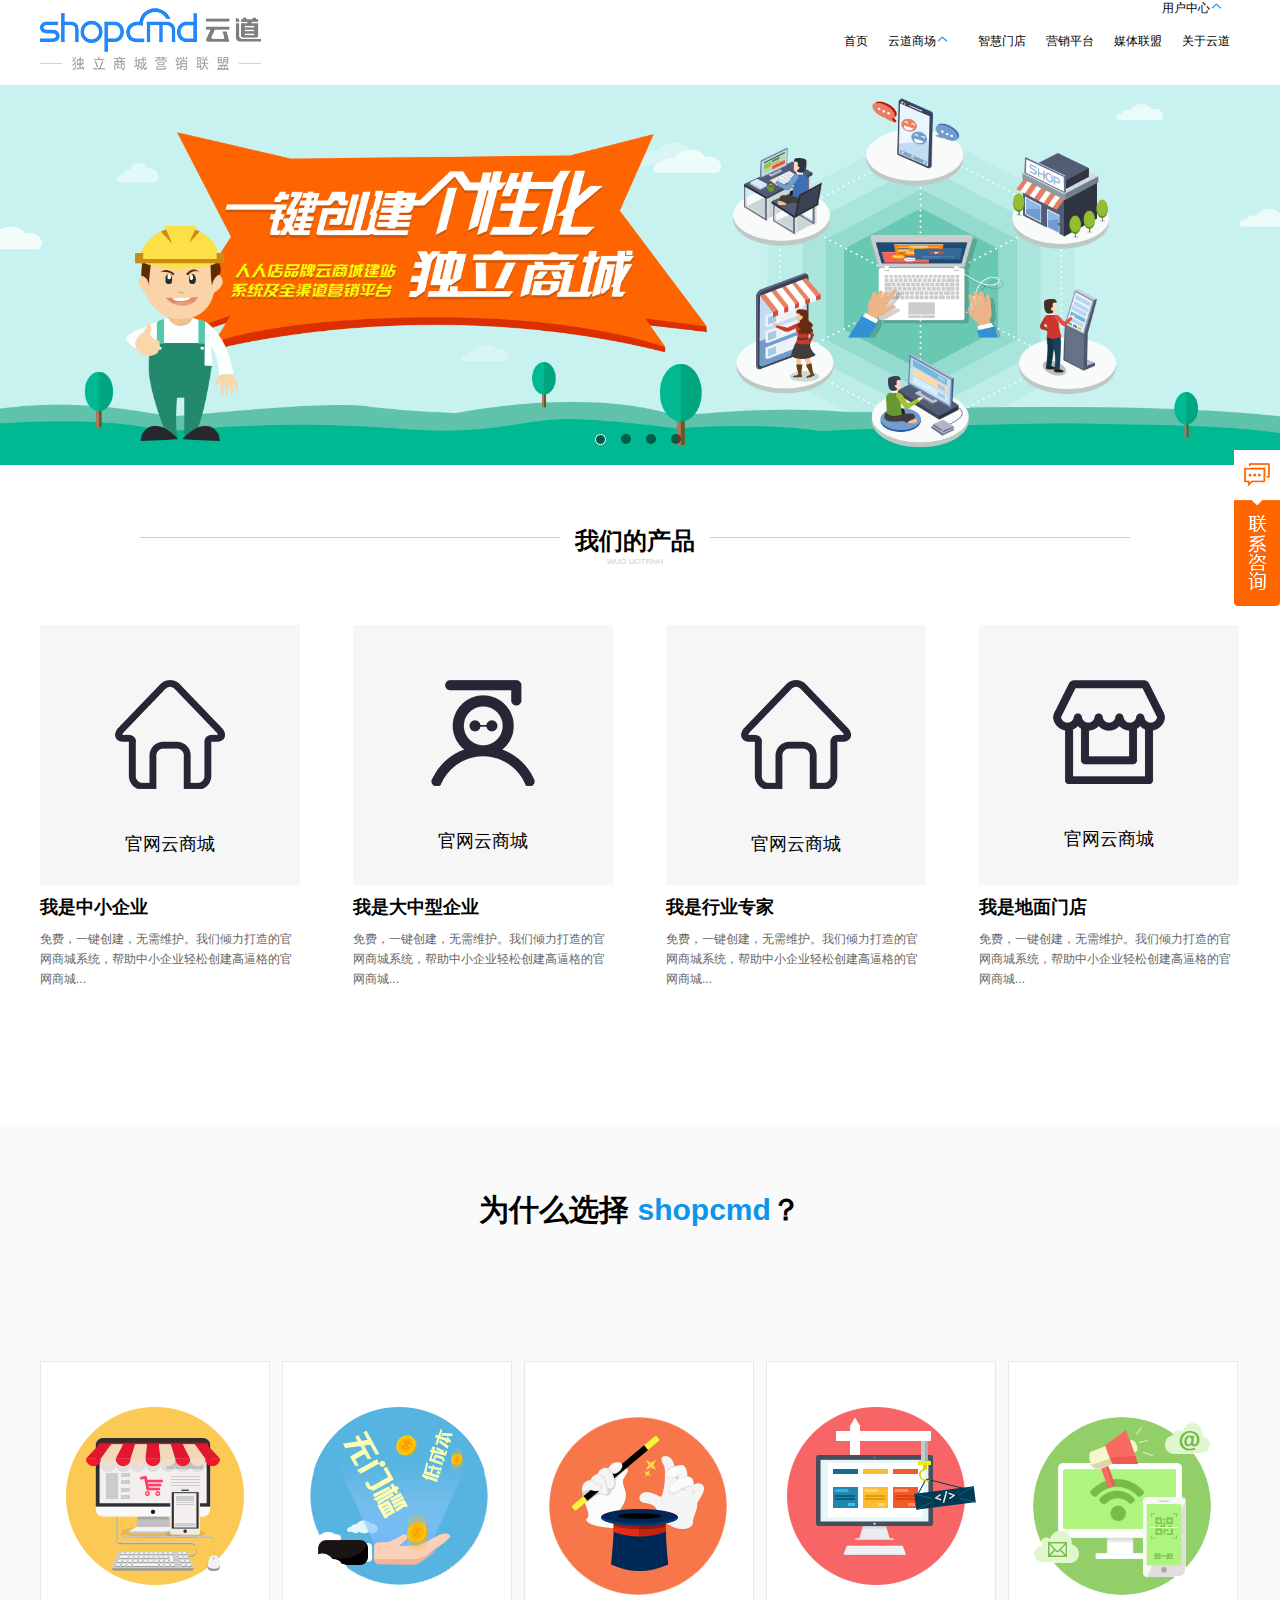
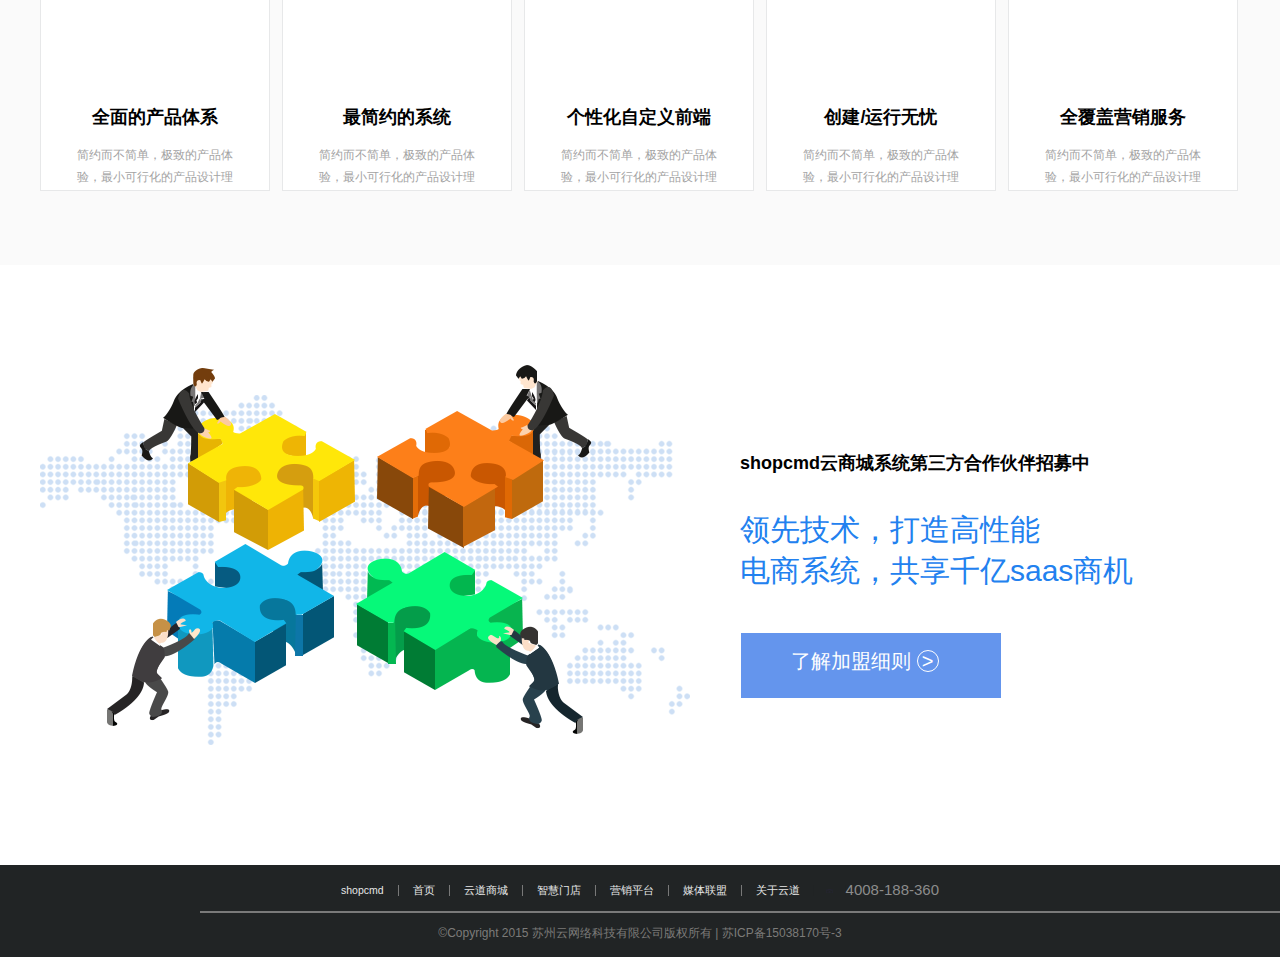
<file: index.html>
<!DOCTYPE html>
<html>
<head>
    <meta charset="UTF-8">
    <title></title>
    <link rel="stylesheet" type="text/css" href="css/base.css"/>
    <link rel="stylesheet" type="text/css" href="css/index.css"/>
</head>
<body>
<div class="header">
    <div class="nav">
        <h2>
            <a href="index.html"><img src="img/logo.png" alt=""></a>
        </h2>
        <div class="list_nav">
            <ul>
                <li><a href="index.html">首页</a></li>
                <li class="list_one">
                    云道商场<span><img src="img/top.png" alt=""></span>
                    <ul class="caidan">
                        <li class="li_one">
                            <a href="#">云商场产品</a>
                        </li>
                        <li>
                            <a href="html/pingtai.html">
                                <p>官网云商场</p>
                                <p>免费、简单、高逼格,适用于中小企业的官方快捷商场系统</p>
                            </a>
                        </li>
                        <li>
                            <a href="html/yx.html">
                                <p>品牌综合商场</p>
                                <p>免费、简单、高逼格,适用于中小企业的官方快捷商场系统</p>
                            </a>
                        </li>
                        <li>
                            <a href="html/index.html">
                                <p>多店铺品牌商场</p>
                                <p>免费、简单、高逼格,适用于中小企业的官方快捷商场系统</p>
                            </a>
                        </li>
                    </ul>
                </li>
                <li><a href="#">智慧门店</a></li>
                <li><a href="html/marke.html">营销平台</a></li>
                <li><a href="html/people.html">媒体联盟</a></li>
                <li><a href="#">关于云道</a></li>
            </ul>

        </div>
        <div class="list_two">
            用户中心<span><img src="img/top.png" alt=""></span>
            <ul class="user">
                <li><a href="html/login.html">登录页面</a></li>
                <li><a href="html/register.html">注册</a></li>
                <!--<li><a href="#">官网商场管理</a></li>-->
            </ul>
        </div>
    </div>
</div>
<div class="lunbo">
    <div class="box">
        <a href=""><img src="img/banner-0.png" alt=""></a>
        <a href=""><img src="img/banner-1.png" alt=""></a>
        <a href=""><img src="img/banner-3.png" alt=""></a>
        <a href=""><img src="img/banner-4.png" alt=""></a>
    </div>
    <ul>
        <li></li>
        <li></li>
        <li></li>
        <li></li>
    </ul>
</div>

<div class="index-content">

    <div class="list clearfix">
        <div class="div1"></div>
        <div class="div2">
            我们的产品
            <p>WUO UOTRNH</p>
        </div>
        <div class="div1"></div>
    </div>

    <ul class="index-container clearfix">
        <li>
            <a href="#">
                <div class="list_one">
                    <div class="list_1">
                        <img src="img/index-3.png"/>
                        <p>官网云商城</p>
                    </div>
                    <div class="list_2">
                        <img src="img/index-2.png"/>
                    </div>
                </div>
            </a>
            <div class="zhong">
                <div>我是中小企业</div>
                <p>免费，一键创建，无需维护。我们倾力打造的官网商城系统，帮助中小企业轻松创建高逼格的官网商城...</p>
            </div>
        </li>
        <li class="li-1">
            <a href="#">
                <div class="list_one">
                    <div class="list_1">
                        <img src="img/index-4.png"/>
                        <p>官网云商城</p>
                    </div>
                    <div class="list_2">
                        <img src="img/index-2.png"/>
                    </div>
                </div>
            </a>
            <div class="zhong">
                <div>我是大中型企业</div>
                <p>免费，一键创建，无需维护。我们倾力打造的官网商城系统，帮助中小企业轻松创建高逼格的官网商城...</p>
            </div>
        </li>
        <li class="li-1">
            <a href="#">
                <div class="list_one">
                    <div class="list_1">
                        <img src="img/index-3.png"/>
                        <p>官网云商城</p>
                    </div>
                    <div class="list_2">
                        <img src="img/index-2.png"/>
                    </div>
                </div>
            </a>
            <div class="zhong">
                <div>我是行业专家</div>
                <p>免费，一键创建，无需维护。我们倾力打造的官网商城系统，帮助中小企业轻松创建高逼格的官网商城...</p>
            </div>
        </li>
        <li class="li-1">
            <a href="#">
                <div class="list_one">
                    <div class="list_1">
                        <img src="img/index-5.png"/>
                        <p>官网云商城</p>
                    </div>
                    <div class="list_2">
                        <img src="img/index-2.png"/>
                    </div>
                </div>
            </a>
            <div class="zhong">
                <div>我是地面门店</div>
                <p>免费，一键创建，无需维护。我们倾力打造的官网商城系统，帮助中小企业轻松创建高逼格的官网商城...</p>
            </div>
        </li>
    </ul>
</div>

<div class="index-main">
    <div class="index-tab">
        <div class="list_one">为什么选择
            <span>shopcmd</span>？
        </div>
        <ul class="clearfix">
            <a href="#">
                <li>
                    <div class="list_two">
                        <img src="img/index-6.png"/>
                    </div>
                    <div class="list_san">
                        <div>全面的产品体系</div>
                        <p>简约而不简单，极致的产品体验，最小可行化的产品设计理念，既满足了用户的需求，又极大地降低了用户的使用门槛和运维成本</p>
                    </div>
                </li>
            </a>
            <a href="#">
                <li class="li-2">
                    <div class="list_two">
                        <img src="img/index-8.png"/>
                    </div>
                    <div class="list_san">
                        <div>最简约的系统</div>
                        <p>简约而不简单，极致的产品体验，最小可行化的产品设计理念，既满足了用户的需求，又极大地降低了用户的使用门槛和运维成本</p>
                    </div>
                </li>
            </a>
            <a href="#">
                <li class="li-2">
                    <div class="list_two">
                        <img src="img/index-9.png"/>
                    </div>
                    <div class="list_san">
                        <div>个性化自定义前端</div>
                        <p>简约而不简单，极致的产品体验，最小可行化的产品设计理念，既满足了用户的需求，又极大地降低了用户的使用门槛和运维成本</p>
                    </div>
                </li>
            </a>
            <a href="#">
                <li class="li-2">
                    <div class="list_two">
                        <img src="img/index-10.png"/>
                    </div>
                    <div class="list_san">
                        <div>创建/运行无忧</div>
                        <p>简约而不简单，极致的产品体验，最小可行化的产品设计理念，既满足了用户的需求，又极大地降低了用户的使用门槛和运维成本</p>
                    </div>
                </li>
            </a>
            <a href="#">
                <li class="li-2">
                    <div class="list_two">
                        <img src="img/index-11.png"/>
                    </div>
                    <div class="list_san">
                        <div>全覆盖营销服务</div>
                        <p>简约而不简单，极致的产品体验，最小可行化的产品设计理念，既满足了用户的需求，又极大地降低了用户的使用门槛和运维成本</p>
                    </div>
                </li>
            </a>
        </ul>

    </div>
</div>

<div class="index-msg">
    <div class="msg_1">
        <div class="msg_1_one">
            <img src="img/index-7.png"/>
        </div>
        <div class="msg_1_two">
            <h4>shopcmd云商城系统第三方合作伙伴招募中</h4>
            <p>领先技术，打造高性能</p>
            <p>电商系统，共享千亿saas商机</p>
            <a href="#">
                <div class="msg_1_san">
                    <div>
                        了解加盟细则
                        <span>&gt;</span>
                    </div>
                </div>
            </a>
        </div>
    </div>
</div>
<div class="foot">
    <div class="center1 clear">
        <ul class="foot-ul clear">
            <li class="foot-li1">shopcmd</li>
            <li>首页</li>
            <li>云道商城</li>
            <li>智慧门店</li>
            <li>营销平台</li>
            <li>媒体联盟</li>
            <li class="foot-li2">关于云道</li>
            <li class="foot-li3">
                <span><img src="img/dianhua.png"/></span>4008-188-360
            </li>
        </ul>
        <hr class="hr"/>
        <p class="foot-p">&copy;Copyright 2015 苏州云网络科技有限公司版权所有 | 苏ICP备15038170号-3</p>
    </div>
</div>
<div class="postion">
    <a href="#"><img src="img/lianxi.png" alt=""></a>
</div>
</body>
</html>
<script src="js/jquery-3.1.1.min.js"></script>
<script>
    $(".list_one").click(function () {
        $(this).find("ul").stop().slideToggle()
    })
    $(".list_two").click(function () {
        $(this).find("ul").stop().slideToggle()
    })


    var $imga = $(".lunbo .box a");
    var len = $imga.length
    var bw = $(".lunbo .box").width();
    var btn = $(".lunbo li");
    var index = 0;
    var next = 0;

    //图片初始化
    $imga.css("left", bw).eq(0).css("left", 0)

    //按钮初始化
    btn.eq(0).addClass("hot");

    //计时器
    var t = setInterval(movel, 2000);

    //鼠标移入移除
    $(".lunbo").hover(function () {
        clearInterval(t);
    }, function () {
        t = setInterval(movel, 2000);
    })
    //轮播
    function movel() {
        next++;
        if (next == len) {
            next = 0;
        }
        //下一张图片准备
        $imga.eq(next).css({"left": bw});
        //当前图片离开
        $imga.eq(index).animate({"left": -bw});
        //下一张图片显示
        $imga.eq(next).animate({"left": 0})

        //按钮颜色
        btn.eq(index).removeClass("hot");
        btn.eq(next).addClass("hot");

        index = next;
    }

    function mover() {
        next--;
        if (next == -1) {
            next = len - 1;
        }
        //下一张图片准备
        $imga.eq(next).css({"left": -bw});
        //当前图片离开
        $imga.eq(index).animate({"left": bw});
        //下一张图片显示
        $imga.eq(next).animate({"left": 0})

        //按钮颜色
        btn.eq(index).removeClass("hot");
        btn.eq(next).addClass("hot");
        index = next;
    }
</script>
</file>
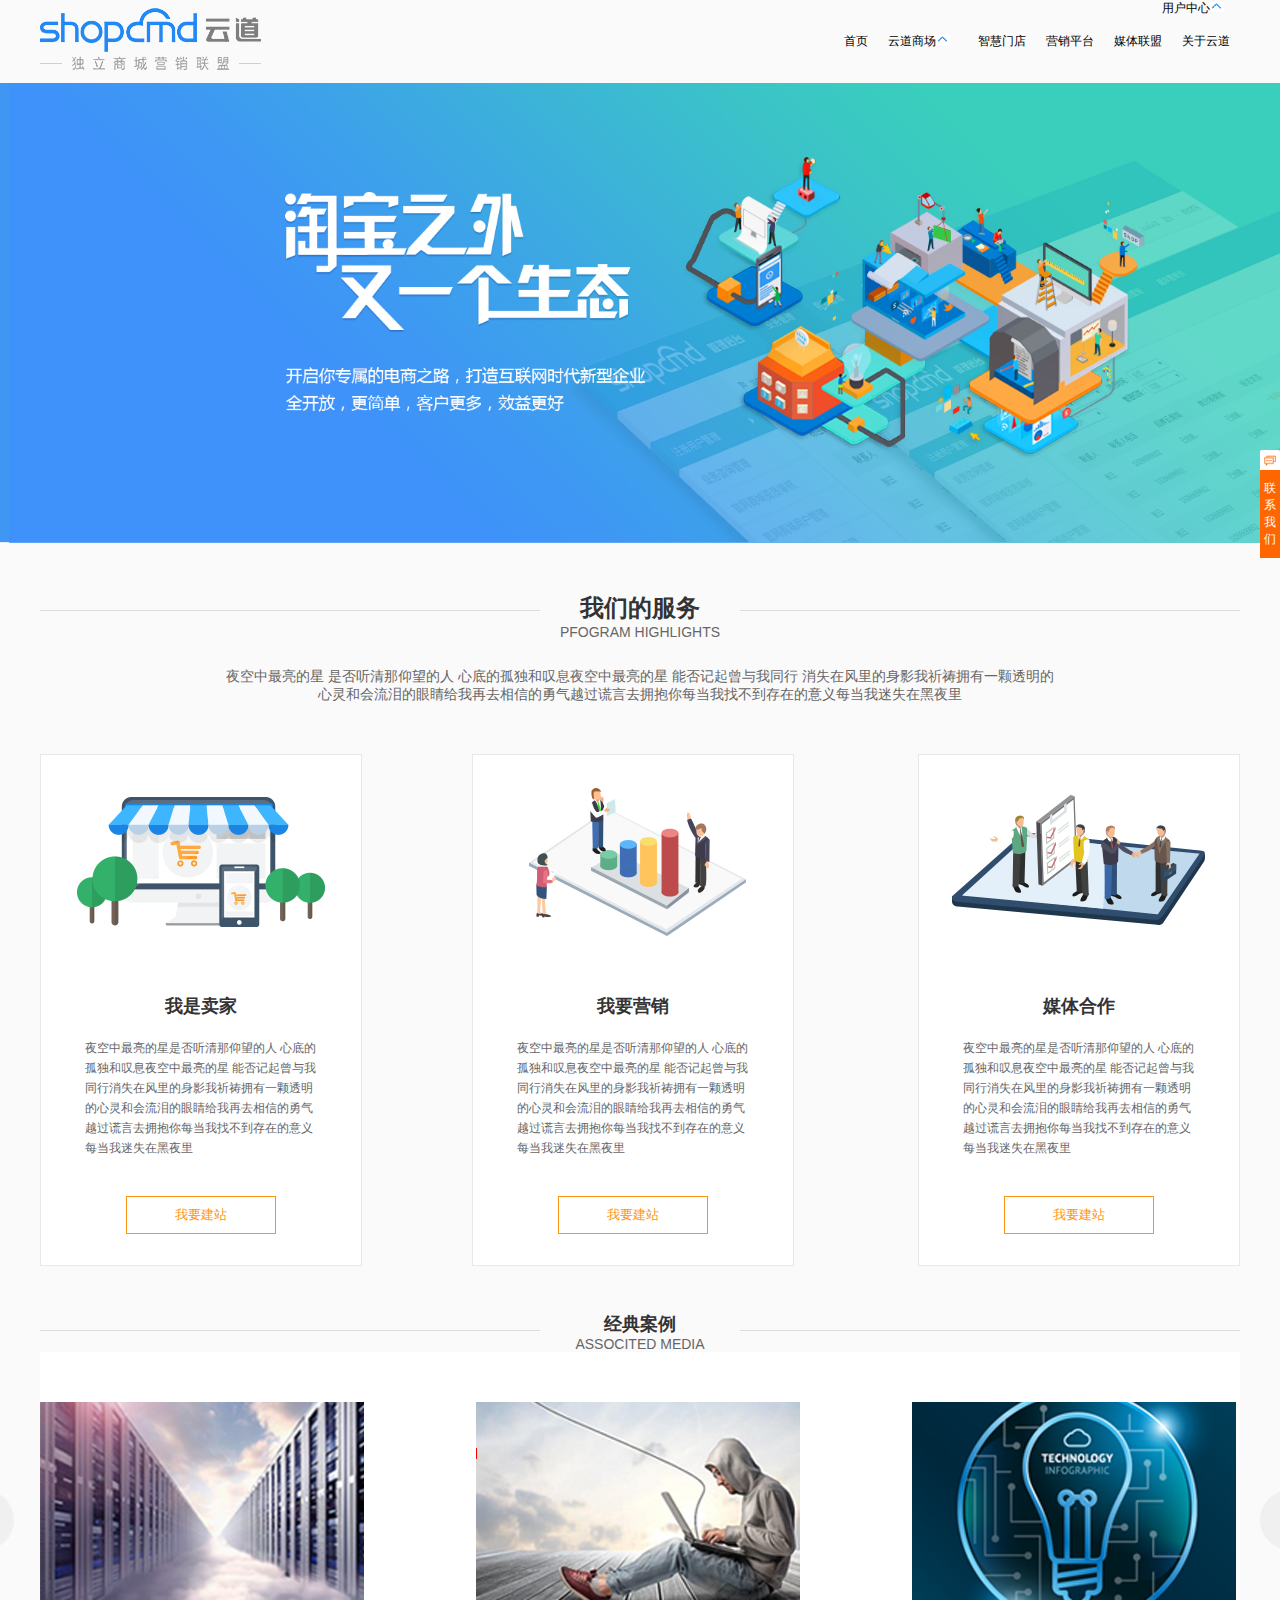
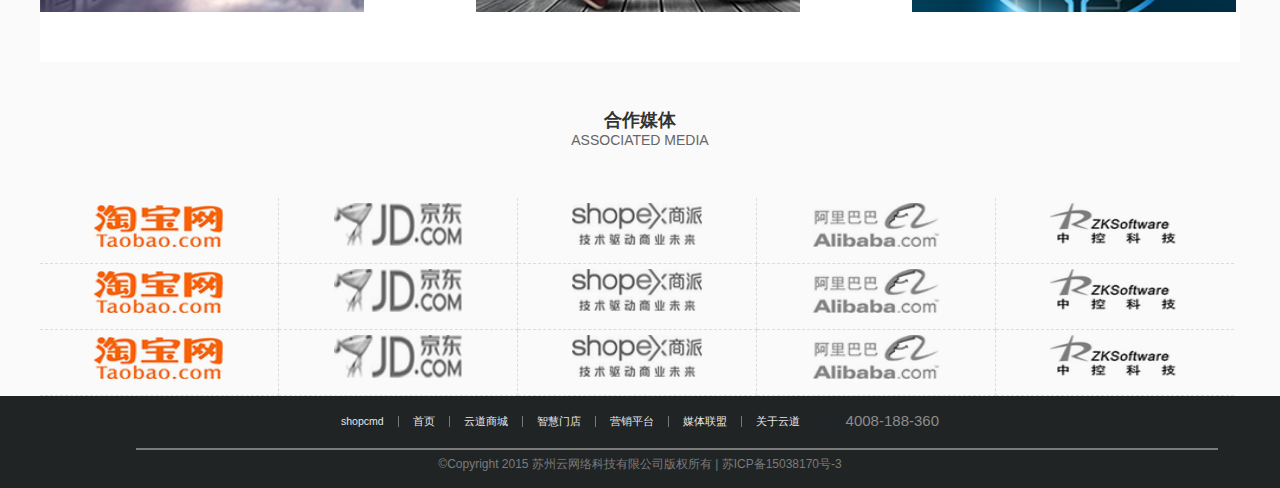
<file: html/index.html>
<!DOCTYPE html>
<html>
	<head>
		<meta charset="utf-8" />
		<link rel="stylesheet" type="text/css" href="../css/base.css"/>
		<link rel="stylesheet" type="text/css" href="../css/newindex.css"/>
		<title></title>
	</head>
	<body>
	<div class="header">
		<div class="nav">
			<h4>
				<a href="index.html"><img src="../img/logo.png" alt=""></a>
			</h4>
			<div class="list_nav">
				<ul>
					<li><a href="index.html">首页</a></li>
					<li class="list_one">
						云道商场<span><img src="../img/top.png" alt=""></span>
						<ul class="caidan">
							<li class="li_one">
								<a href="#">云商场产品</a>
							</li>
							<li>
								<a href="pingtai.html">
									<p>官网云商场</p>
									<p>免费、简单、高逼格,适用于中小企业的官方快捷商场系统</p>
								</a>
							</li>
							<li>
								<a href="yx.html">
									<p>品牌综合商场</p>
									<p>免费、简单、高逼格,适用于中小企业的官方快捷商场系统</p>
								</a>
							</li>
							<li>
								<a href="index.html">
									<p>多店铺品牌商场</p>
									<p>免费、简单、高逼格,适用于中小企业的官方快捷商场系统</p>
								</a>
							</li>
						</ul>
					</li>
					<li><a href="#">智慧门店</a></li>
					<li><a href="marke.html">营销平台</a></li>
					<li><a href="people.html">媒体联盟</a></li>
					<li><a href="#">关于云道</a></li>
				</ul>

			</div>
			<div class="list_two">
				用户中心<span><img src="../img/top.png" alt=""></span>
				<ul class="user">
					<li><a href="login.html">登录页面</a></li>
					<li><a href="register.html">注册</a></li>
					<li><a href="#">官网商场管理</a></li>
				</ul>
			</div>
		</div>
	</div>
		<div class="banner6">
			<img src="../img/banner66_02.png"/>
		</div>
		<div class="sidebar">
			<div><img src="../img/xinxi_03.png"/></div>
			<div><a href="#">联系我们</a></div>
		</div>
		<div class="mycontent">
			<div class="myserver">
				<h1>我们的服务</h1>
			</div>
			<div class="egs">PFOGRAM HIGHLIGHTS</div>
			<div class="main">夜空中最亮的星 是否听清那仰望的人 心底的孤独和叹息夜空中最亮的星 能否记起曾与我同行 消失在风里的身影我祈祷拥有一颗透明的心灵和会流泪的眼睛给我再去相信的勇气越过谎言去拥抱你每当我找不到存在的意义每当我迷失在黑夜里</div>
			<div class="hot6 clearfix">
				<div>
					<div><img src="../img/shop_1.png"/></div>
					<h2>我是卖家</h2>
					<div class="text6">夜空中最亮的星是否听清那仰望的人 心底的孤独和叹息夜空中最亮的星 能否记起曾与我同行消失在风里的身影我祈祷拥有一颗透明的心灵和会流泪的眼睛给我再去相信的勇气越过谎言去拥抱你每当我找不到存在的意义每当我迷失在黑夜里</div>
					<input type="button" name=""  value="我要建站" />
				</div>
				<div>
					<div><img src="../img/newindex.png"/></div>
					<h2>我要营销</h2>
					<div class="text6">夜空中最亮的星是否听清那仰望的人 心底的孤独和叹息夜空中最亮的星 能否记起曾与我同行消失在风里的身影我祈祷拥有一颗透明的心灵和会流泪的眼睛给我再去相信的勇气越过谎言去拥抱你每当我找不到存在的意义每当我迷失在黑夜里</div>
					<input type="button" name="" value="我要建站" />
				</div>
				<div>
					<div><img src="../img/newindex1.png"/></div>
					<h2>媒体合作</h2>
					<div class="text6">夜空中最亮的星是否听清那仰望的人 心底的孤独和叹息夜空中最亮的星 能否记起曾与我同行消失在风里的身影我祈祷拥有一颗透明的心灵和会流泪的眼睛给我再去相信的勇气越过谎言去拥抱你每当我找不到存在的意义每当我迷失在黑夜里</div>
					<input type="button" name="" id="" value="我要建站" />
				</div>
			</div>
			<div class="content66">
			<div class="myserver domo">
				<h2>经典案例</h2>
			</div>
			<div class="egs">ASSOCITED MEDIA</div>
			
				<p class="btn_1"><img src="../img/hou.png"/></p>
			<div class="show_y">
			<div id="lunbo" class="show_0 clearfix">
				<div class="show6 show2">
				<div><img src="../img/new_index_03.png" class="back"/>
				<div class="search1"><img src="../img/search.png"/></div>
				<div><div class="sp">
					
					而你撑伞佣我入怀中一字一句誓言多慎重</div>
				</div>
				 
				</div>
			</div>
			
			<div class="show6">
				<div><img src="../img/new_index_05.png" class="back"/>
				
				<div class="search1"><img src="../img/search.png"/></div>
				<div><div class="sp">
					
					而你撑伞佣我入怀中一字一句誓言多慎重</div>
				</div>
				
				</div>
			</div>
			
			<div class="show6">
				<div><img src="../img/new_index_07.png" class="back"/>
				
				<div class="search1"><img src="../img/search.png"/></div>
				<div><div class="sp">
					
					而你撑伞佣我入怀中一字一句誓言多慎重</div>
				</div>
				
				</div>
			</div>
			
			<div class="show6">
				<div><img src="../img/new_index_05.png" class="back"/>
				
				<div class="search1"><img src="../img/search.png"/></div>
				<div><div class="sp">
					
					而你撑伞佣我入怀中一字一句誓言多慎重</div>
				</div>
				
				</div>
			</div>
			
			<div class="show6">
				<div><img src="../img/new_index_07.png" class="back"/>
				
				<div class="search1"><img src="../img/search.png"/></div>
				<div><div class="sp">
					
					而你撑伞佣我入怀中一字一句誓言多慎重</div>
				</div>
				
				</div>
			</div>
			
			<div class="show6">
				<div><img src="../img/new_index_05.png" class="back"/>
				
				<div class="search1"><img src="../img/search.png"/></div>
				<div><div class="sp">
					
					而你撑伞佣我入怀中一字一句誓言多慎重</div>
				</div>
				
				</div>
			</div>
			
			<div class="show6">
				<div><img src="../img/new_index_07.png" class="back"/>
				
				<div class="search1"><img src="../img/search.png"/></div>
				<div><div class="sp">
					
					而你撑伞佣我入怀中一字一句誓言多慎重</div>
				</div>
				
				</div>
			</div>
			
			
			
			
		</div>
		</div>
		<p class="btn_2"><img src="../img/qian.png"/></p>
		</div>
		
		</div>
		
		
		<div class="myserver domo">
				<h2 class="hz">合作媒体</h2>
			</div>
			<div class="egs">ASSOCIATED MEDIA</div>
			
			
		<div class="joinus clear">
			<ul>
				<li><img src="../img/new_index_16.png"/></li>
				<li><img src="../img/new_index_28.png"/></li>
				<li><img src="../img/new_index_19.png"/></li>
				<li><img src="../img/new_index_21.png"/></li>
				<li class="nones"><img src="../img/new_index_13.png"/></li>
				<li><img src="../img/new_index_16.png"/></li>
				<li><img src="../img/new_index_28.png"/></li>
				<li><img src="../img/new_index_19.png"/></li>
				<li><img src="../img/new_index_21.png"/></li>
				<li class="nones"><img src="../img/new_index_13.png"/></li>
				<li><img src="../img/new_index_16.png"/></li>
				<li><img src="../img/new_index_28.png"/></li>
				<li><img src="../img/new_index_19.png"/></li>
				<li><img src="../img/new_index_21.png"/></li>
				<li class="nones"><img src="../img/new_index_13.png"/></li>
			</ul>
		</div>
	<div class="foot">
		<div class="center1 clear">
			<ul class="foot-ul clear">
				<li class="foot-li1">shopcmd</li>
				<li>首页</li>
				<li>云道商城</li>
				<li>智慧门店</li>
				<li>营销平台</li>
				<li>媒体联盟</li>
				<li class="foot-li2">关于云道</li>
				<li class="foot-li3">
					<span><img src="../img/iphone.png"/></span>4008-188-360
				</li>
			</ul>
			<hr class="hr"/>
			<p class="foot-p">&copy;Copyright 2015 苏州云网络科技有限公司版权所有 | 苏ICP备15038170号-3</p>
		</div>
	</div>
	</body>
	<script src="../js/jquery-3.1.1.min.js" type="text/javascript" charset="utf-8"></script>
	<script src="../js/newshow.js" type="text/javascript" charset="utf-8"></script>
</html>
</file>
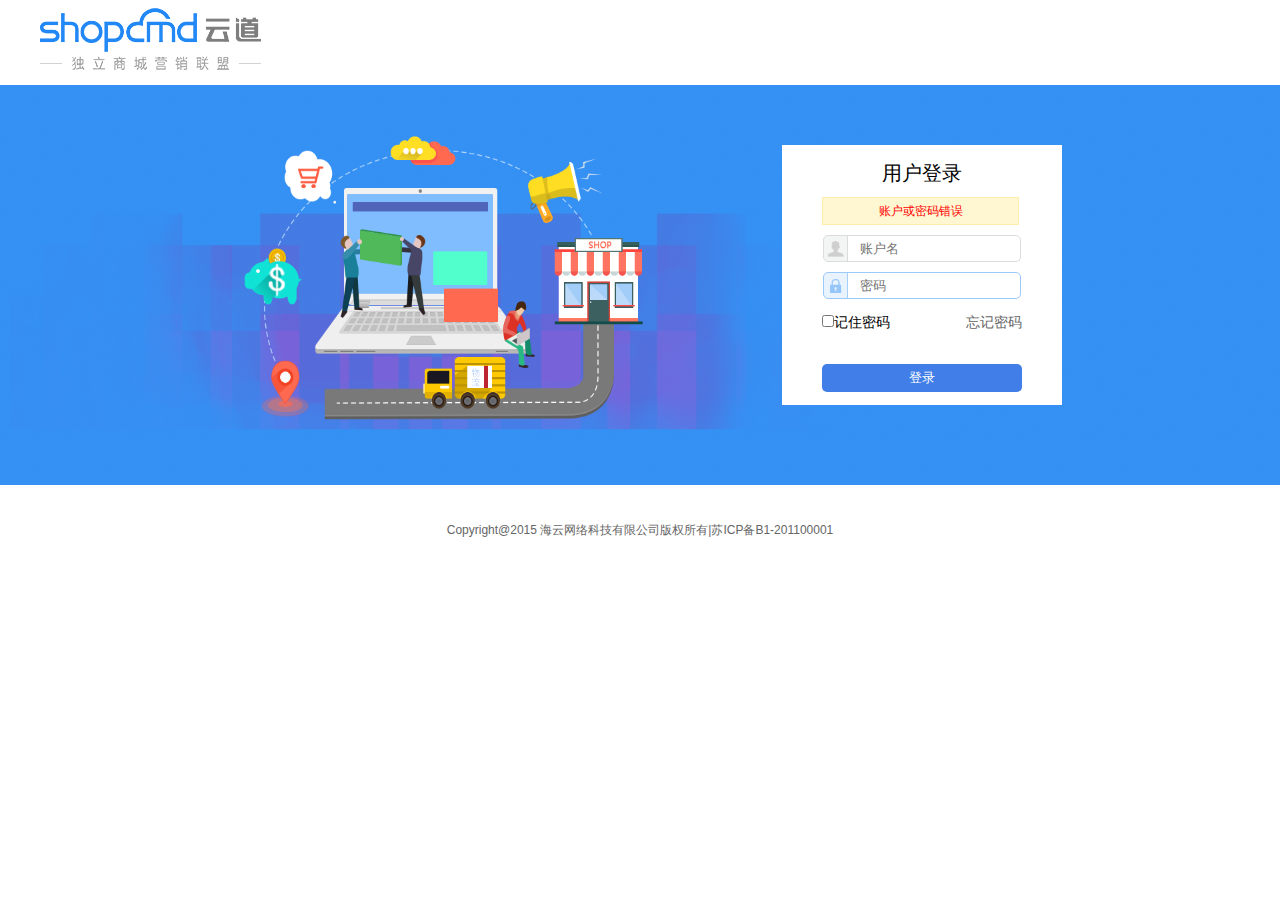
<file: html/login.html>
<!DOCTYPE html>
<html>
	<head>
		<meta charset="UTF-8">
		<meta name="viewport" content="width=device-width,initial-scale=1,minimum-scale=1,maximum-scale=1,user-scalable=no" />
		<link rel="stylesheet" type="text/css" href="../css/base.css"/>
		<link rel="stylesheet" type="text/css" href="../css/login.css"/>
		<title></title>
	</head>
	<body>
	<div id="header">
		<div class="nav">
			<h2>
				<a href="../index.html"><img src="../img/logo.png" alt=""></a>
			</h2>
		</div>
	</div>
		<div class="header">
			<div class="header-cont1 fix">
				<img src="../img/bac_2.png"/>
				<div class="cont-d fix">
					<p class="cont-p fix">用户登录</p>
					<div class="loginbar-d5">
						<span>账户或密码错误</span>
					</div>
					<div class="loginbar-d1 fix">
						<input placeholder="账户名"/>
					</div>
					<div class="loginbar-d2 fix">
						<input placeholder="密码"/>
					</div>
					<div class="loginbar-d3 fix">
						<p class="loginba-p1"><input type="checkbox" />记住密码</p>
						<p class="loginba-p2"><a href="password.html">忘记密码</a></p>
					</div>
					<div class="loginbar-d4 fix">
						<button><a href="../index.html">登录</a></button>
					</div>
				</div>
			</div>
		</div>
		<div class="footer fix">
			<p>Copyright@2015 海云网络科技有限公司版权所有|苏ICP备B1-201100001</p>
		</div>
	</body>
</html>
</file>
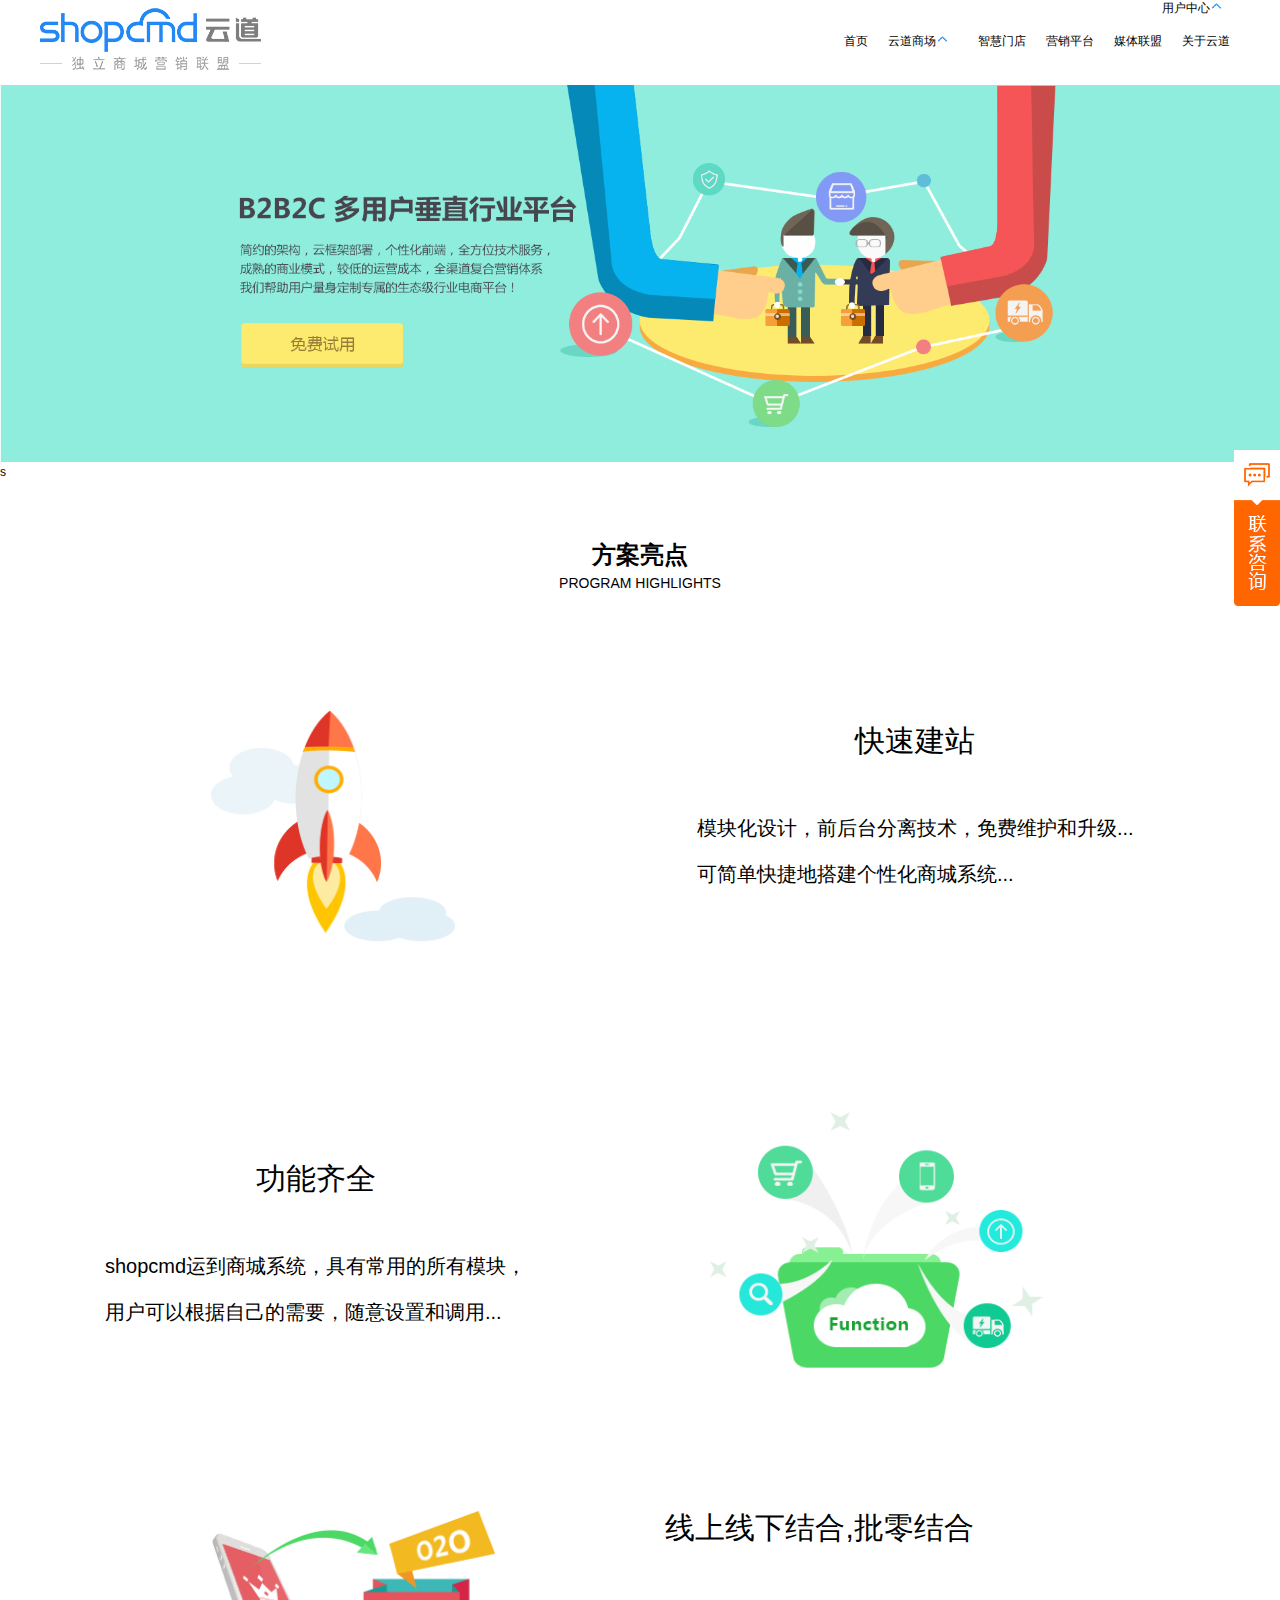
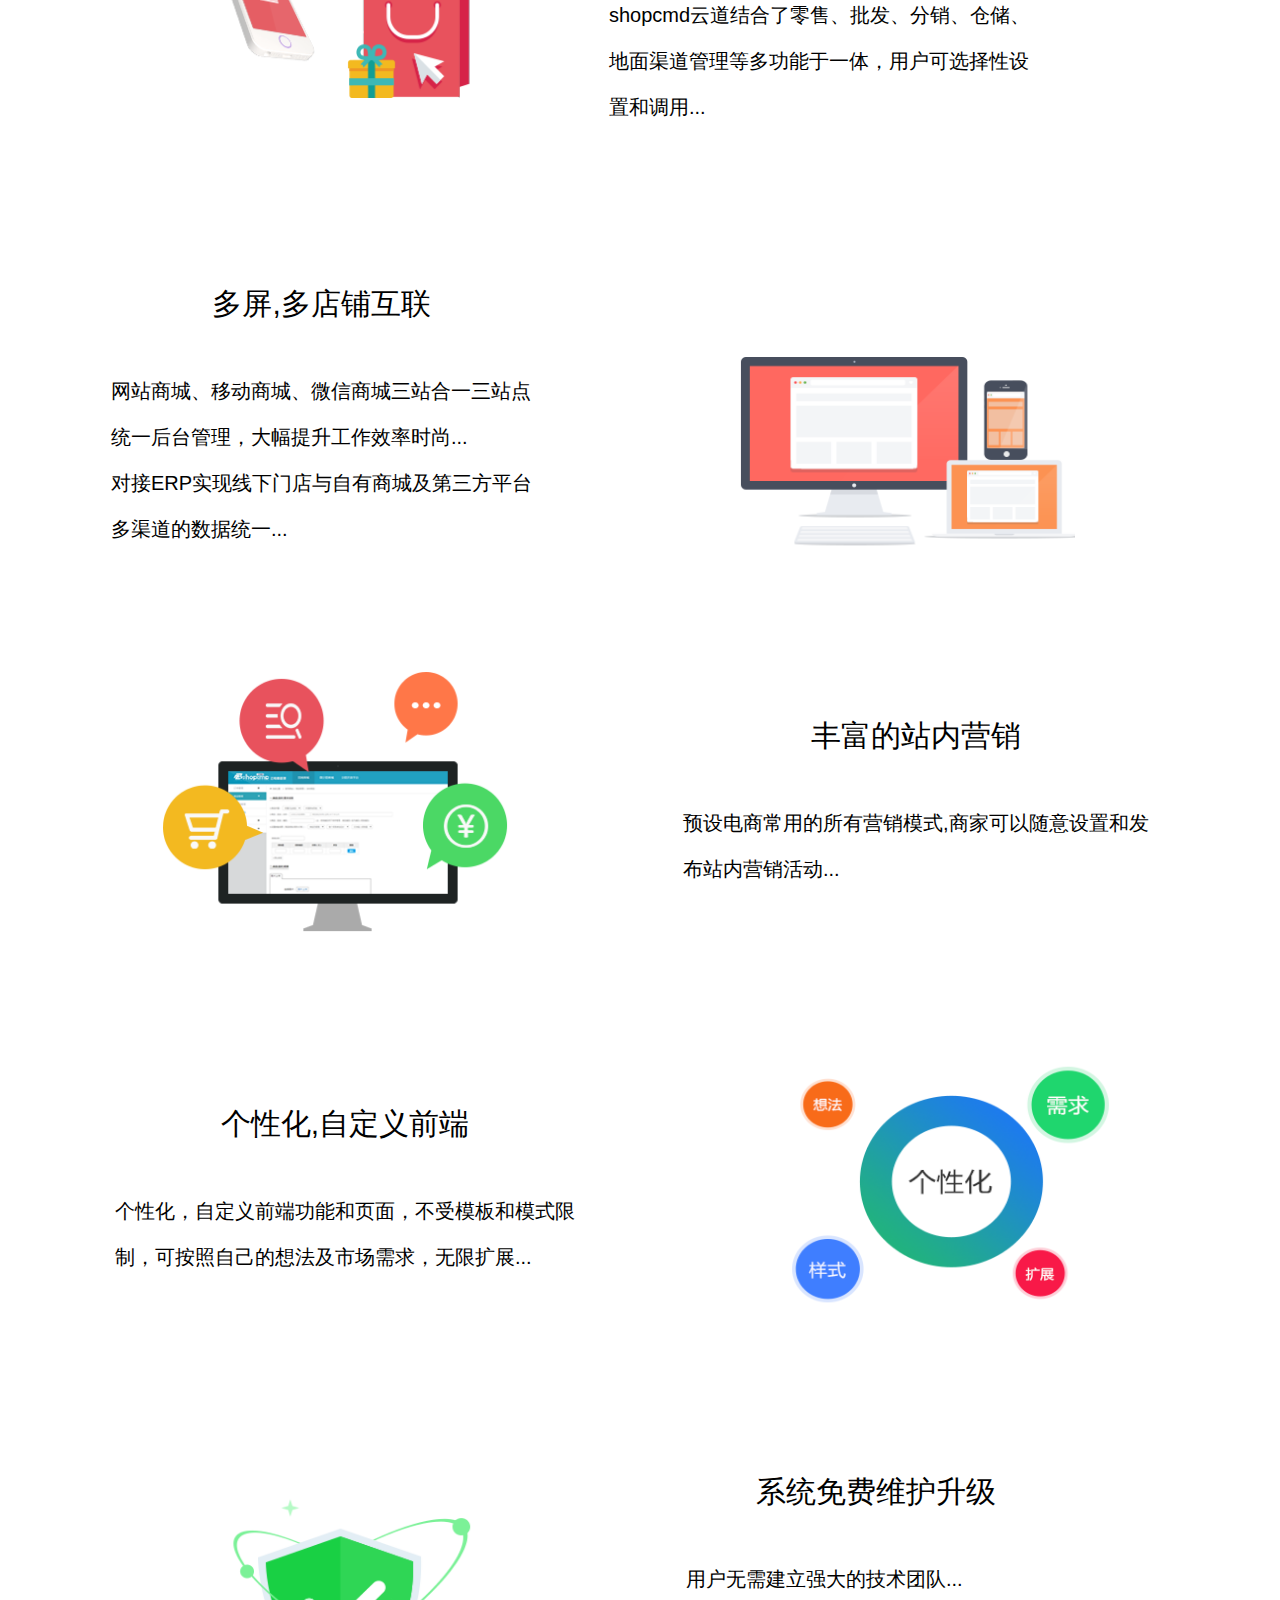
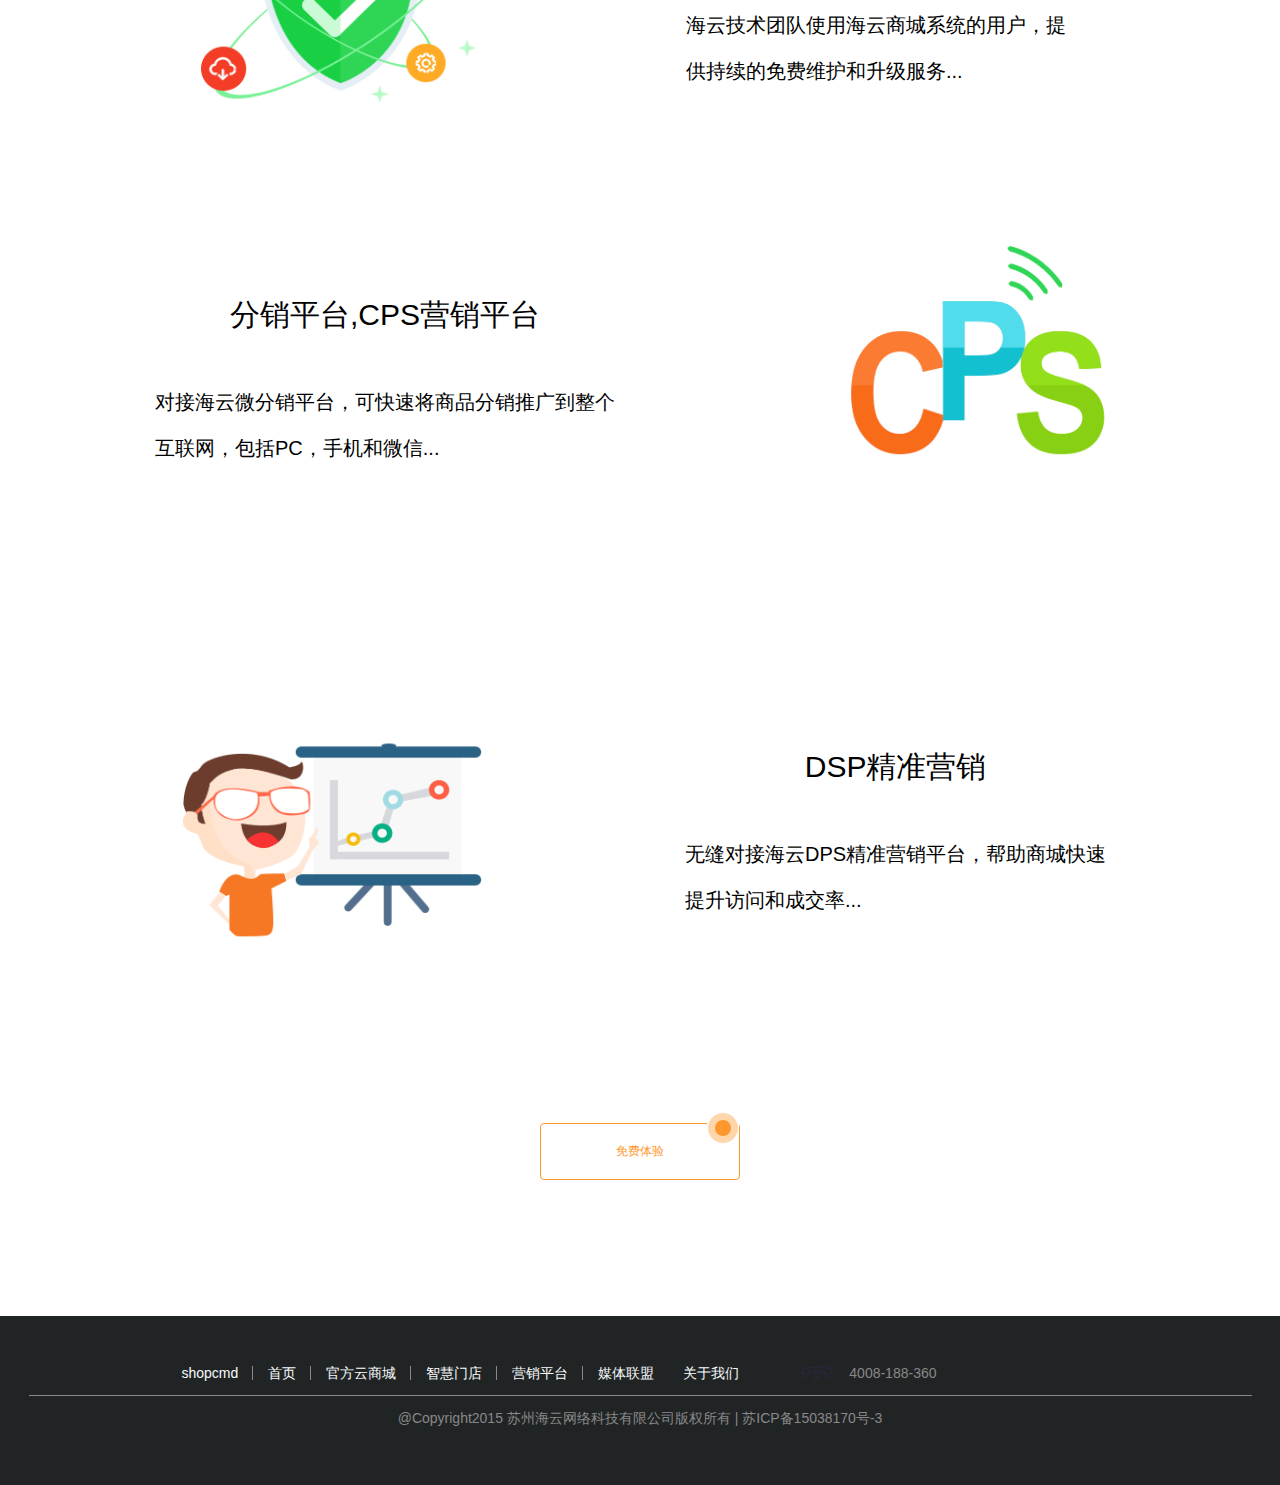
<file: html/marke.html>
<!DOCTYPE html>
<html>
	<head>
		<meta charset="UTF-8">
		<title></title>
		<link rel="stylesheet" type="text/css" href="../css/base.css"/>
		<link rel="stylesheet" type="text/css" href="../css/css.css"/>
		<link rel="stylesheet" type="text/css" href="../css/yundao.css"/>
		<script src="../js/jquery-3.1.1.min.js"></script>
		<script src="../js/slider.js"></script>
	</head>
	<body>
	<div class="header">
		<div class="nav">
			<h2>
				<a href="../index.html"><img src="../img/logo.png" alt=""></a>
			</h2>
			<div class="list_nav">
				<ul>
					<li><a href="../index.html">首页</a></li>
					<li class="list_one">
						云道商场<span><img src="../img/top.png" alt=""></span>
						<ul class="caidan">
							<li class="li_one">
								<a href="#">云商场产品</a>
							</li>
							<li>
								<a href="pingtai.html">
									<p>官网云商场</p>
									<p>免费、简单、高逼格,适用于中小企业的官方快捷商场系统</p>
								</a>
							</li>
							<li>
								<a href="yx.html">
									<p>品牌综合商场</p>
									<p>免费、简单、高逼格,适用于中小企业的官方快捷商场系统</p>
								</a>
							</li>
							<li>
								<a href="index.html">
									<p>多店铺品牌商场</p>
									<p>免费、简单、高逼格,适用于中小企业的官方快捷商场系统</p>
								</a>
							</li>
						</ul>
					</li>
					<li><a href="#">智慧门店</a></li>
					<li><a href="marke.html">营销平台</a></li>
					<li><a href="people.html">媒体联盟</a></li>
					<li><a href="#">关于云道</a></li>
				</ul>

			</div>
			<div class="list_two">
				用户中心<span><img src="../img/top.png" alt=""></span>
				<ul class="user">
					<li><a href="#">官网商场管理</a></li>
					<li><a href="#">媒体处理</a></li>
					<li><a href="#">官网商场管理</a></li>
				</ul>
			</div>
		</div>
	</div>
        <div class="banner">
			<img src="../img/b2b2c_02.png" alt="">s
		</div>
		<div class="content">
			<div class="title">
				<a href="#">
					<h2>方案亮点</h2>
					<p>PROGRAM HIGHLIGHTS</p>
				</a>
			</div>
			<div class="cont-1 clearfix">
				<div class="banner-1">
					<a href="#">
						<img src="../img/b2b2c_05.png"/>
					</a>
				</div>
				<div class="summary-1">
					<a href="#">
						<p class="title-1">快速建站</p>
						<p class="text-1">模块化设计，前后台分离技术，免费维护和升级...</p>
						<p class="text-1">可简单快捷地搭建个性化商城系统...</p>
					</a>
				</div>
			</div>
			<div class="cont-2 clearfix">				
				<div class="summary-2">
					<a href="#">
						<p class="title-1">功能齐全</p>
						<p class="text-1">shopcmd运到商城系统，具有常用的所有模块，</p>
						<p class="text-1">用户可以根据自己的需要，随意设置和调用...</p>
					</a>
				</div>
				<div class="banner-2">
					<a href="#">
						<img src="../img/b2b2c_09.png"/>
					</a>
				</div>
			</div>
			<div class="cont-3 clearfix">
				<div class="banner-3">
					<a href="#">
						<img src="../img/b2b2c_13.png"/>
					</a>
				</div>
				<div class="summary-3">
					<a href="#">
						<p class="title-1">线上线下结合,批零结合</p>
						<p class="text-1">shopcmd云道结合了零售、批发、分销、仓储、</p>
						<p class="text-1">地面渠道管理等多功能于一体，用户可选择性设</p>
						<p class="text-1">置和调用...</p>
					</a>
				</div>
			</div>
			<div class="cont-4 clearfix">				
				<div class="summary-4">
					<a href="#">
						<p class="title-1">多屏,多店铺互联</p>
						<p class="text-1">网站商城、移动商城、微信商城三站合一三站点</p>
						<p class="text-1">统一后台管理，大幅提升工作效率时尚...</p>
						<p class="text-1">对接ERP实现线下门店与自有商城及第三方平台</p>
						<p class="text-1">多渠道的数据统一...</p>
					</a>
				</div>
				<div class="banner-4">
					<a href="#">
						<img src="../img/b2b2c_17.png"/>
					</a>
				</div>
			</div>
			<div class="cont-5 clearfix">
				<div class="banner-5">
					<a href="#">
						<img src="../img/b2b2c_21.png"/>
					</a>
				</div>
				<div class="summary-5">
					<a href="#">
						<p class="title-1">丰富的站内营销</p>
						<p class="text-1">预设电商常用的所有营销模式,商家可以随意设置和发</p>
						<p class="text-1">布站内营销活动...</p>
					</a>
				</div>
			</div>
			<div class="cont-6 clearfix">				
				<div class="summary-6">
					<a href="#">
						<p class="title-1">个性化,自定义前端</p>
						<p class="text-1">个性化，自定义前端功能和页面，不受模板和模式限</p>
						<p class="text-1">制，可按照自己的想法及市场需求，无限扩展...</p>
					</a>
				</div>
				<div class="banner-6">
					<a href="#">
						<img src="../img/b2b2c_25.png"/>
					</a>
				</div>
			</div>
			<div class="cont-7 clearfix">
				<div class="banner-7">
					<a href="#">
						<img src="../img/b2b2c_29.png"/>
					</a>
				</div>
				<div class="summary-7">
					<a href="#">
						<p class="title-1">系统免费维护升级</p>
						<p class="text-1">用户无需建立强大的技术团队...</p>
						<p class="text-1">海云技术团队使用海云商城系统的用户，提</p>
						<p class="text-1">供持续的免费维护和升级服务...</p>
					</a>
				</div>
			</div>
			<div class="cont-8 clearfix">				
				<div class="summary-8">
					<a href="#">
						<p class="title-1">分销平台,CPS营销平台</p>
						<p class="text-1">对接海云微分销平台，可快速将商品分销推广到整个</p>
						<p class="text-1">互联网，包括PC，手机和微信...</p>
					</a>
				</div>
				<div class="banner-8">
					<a href="#">
						<img src="../img/b2b2c_33.png"/>
					</a>
				</div>
			</div>
			<div class="cont-9 clearfix">
				<div class="banner-9">
					<a href="#">
						<img src="../img/b2b2c_36.png"/>
					</a>
				</div>
				<div class="summary-9">
					<a href="#">
						<p class="title-1">DSP精准营销</p>
						<p class="text-1">无缝对接海云DPS精准营销平台，帮助商城快速</p>
						<p class="text-1">提升访问和成交率...</p>
					</a>
				</div>
			</div>
			<div class="cont-10">
				<a href="#">					
					<p class="but">免费体验<img src="../img/b2b2c_40.png"/></p>
				</a>
			</div>
		</div>
		<div class="footer">
			<div class="ftr-1">
				<ul class="clearfix">
					<li class="list-1">
						<a href="#">shopcmd</a>
					</li>
					<li>
						<a href="#">首页</a>
					</li>
					<li>
						<a href="#">官方云商城</a>
					</li>
					<li>
						<a href="#">智慧门店</a>
					</li>
					<li>
						<a href="#">营销平台</a>
					</li>
					<li>
						<a href="#">媒体联盟</a>
					</li>
					<li class="list-2">
						<a href="#">关于我们</a>
					</li>
					<li class="list-3">
						<a href="#">4008-188-360</a>
					</li>
				</ul>
				<p>@Copyright2015 苏州海云网络科技有限公司版权所有 | 苏ICP备15038170号-3</p>
			</div>
		</div>
	<div class="postion">
		<a href="#"><img src="../img/lianxi.png" alt=""></a>
	</div>
	</body>
	<script>
	</script>
</html>
</file>
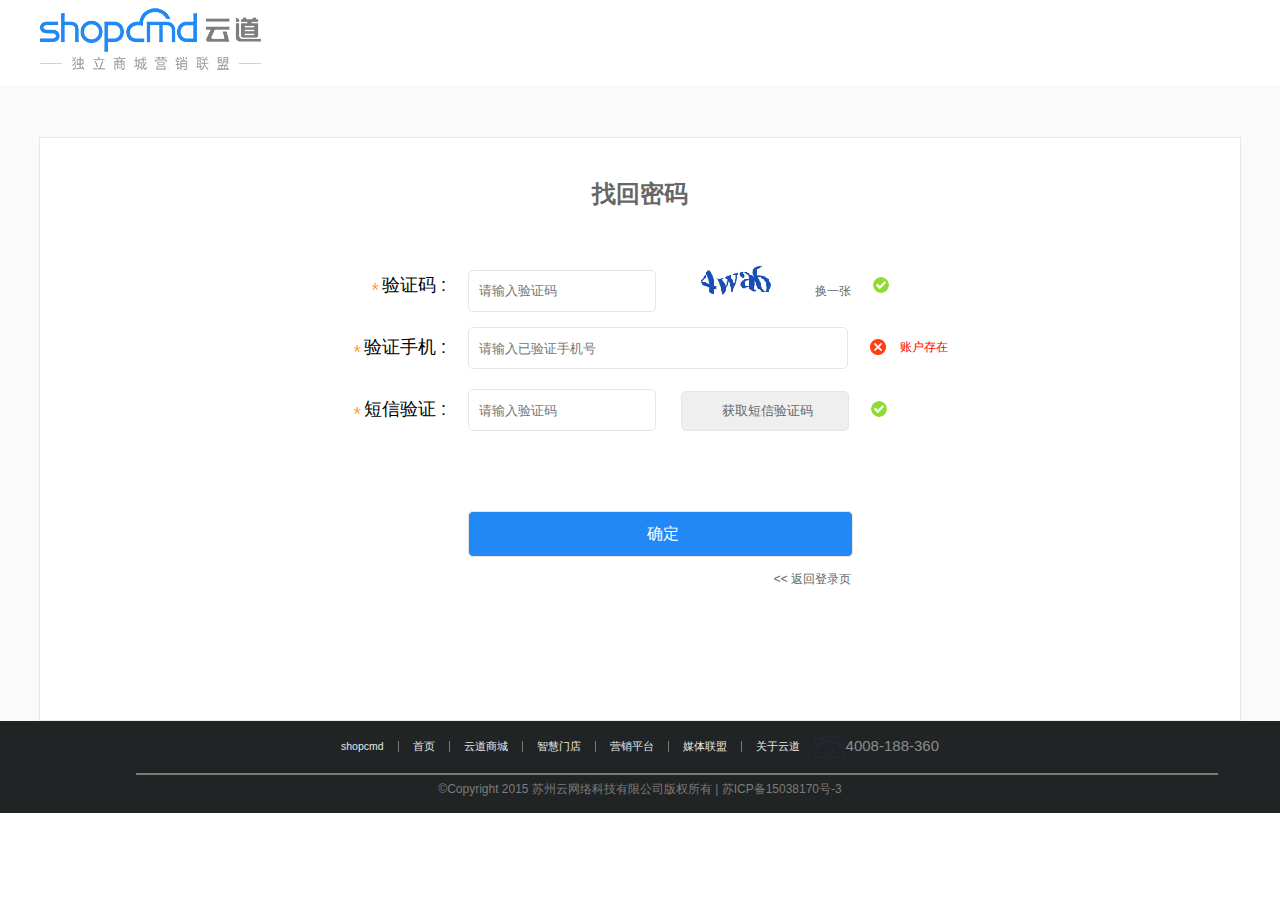
<file: html/password.html>
<!DOCTYPE html>
<html>
	<head>
		<meta charset="UTF-8">
		<link rel="stylesheet" type="text/css" href="../css/base.css"/>
		<link rel="stylesheet" type="text/css" href="../css/password.css"/>
		<title></title>
	</head>
	<body>
	<div id="header">
		<div class="nav">
			<h2>
				<a href="../index.html"><img src="../img/logo.png" alt=""></a>
			</h2>
		</div>
	</div>
		<div class="content">
			<div class="container fix">
				<p class="container-p"><a href="password.html">找回密码</a></p>
				
				<div class="loginbar fix">
					<div class="cont-d fix">
						<span class="cont-spa1">验证码 :</span>
					</div>
					<div class="cont-d1">
						<input type="text"  placeholder="请输入验证码"  class="cont-i"/>
						<img src="../img/zhu-2_07.png"  class="cont-im"/>
						<span  class="cont-y"><a href="#">换一张</a></span>
					</div>
					<div class="cont-d2">
						<span class="cont-s">&nbsp;</span>
					</div>
				</div>
				<div class="loginbar .fix">
					<div class="cont-d fix">
						<span class="cont-spa1">验证手机 :</span>
					</div>
					<div class="cont-d1">
						<input type="text"  placeholder="请输入已验证手机号" />
					</div>
					<div class="cont-d2">
						<span class="cont-spa2">账户存在</span>
					</div>
				</div>
				<div class="loginbar fix">
					<div class="cont-d fix">
						<span class="cont-spa1">短信验证 :</span>
					</div>
					<div class="cont-d1">
						<input type="text"  placeholder="请输入验证码"  class="cont-i"/>
						<button class="cont-b"><a href="#">获取短信验证码</a></button>
					</div>
					<div class="cont-d2">
						<span class="cont-s">&nbsp;</span>
					</div>
				</div>
				
				<div class="regsiter fix">
					<div class="regsiter-d1 fix">
						<button class="regsiter-b"><a href="../index.html">确定</a></button>
					</div>
					<div class="regsiter-d2 fix">
						<p class="regsiter-p2"><a href="login.html"><< 返回登录页</a></p>
					</div>
				</div>
			</div>
		</div>
	<div class="foot">
		<div class="center1 clear">
			<ul class="foot-ul clear">
				<li class="foot-li1">shopcmd</li>
				<li>首页</li>
				<li>云道商城</li>
				<li>智慧门店</li>
				<li>营销平台</li>
				<li>媒体联盟</li>
				<li class="foot-li2">关于云道</li>
				<li class="foot-li3">
					<span><img src="../img/iphone.png"/></span>4008-188-360
				</li>
			</ul>
			<hr class="hr"/>
			<p class="foot-p">&copy;Copyright 2015 苏州云网络科技有限公司版权所有 | 苏ICP备15038170号-3</p>
		</div>
	</div>
	</body>
</html>
</file>
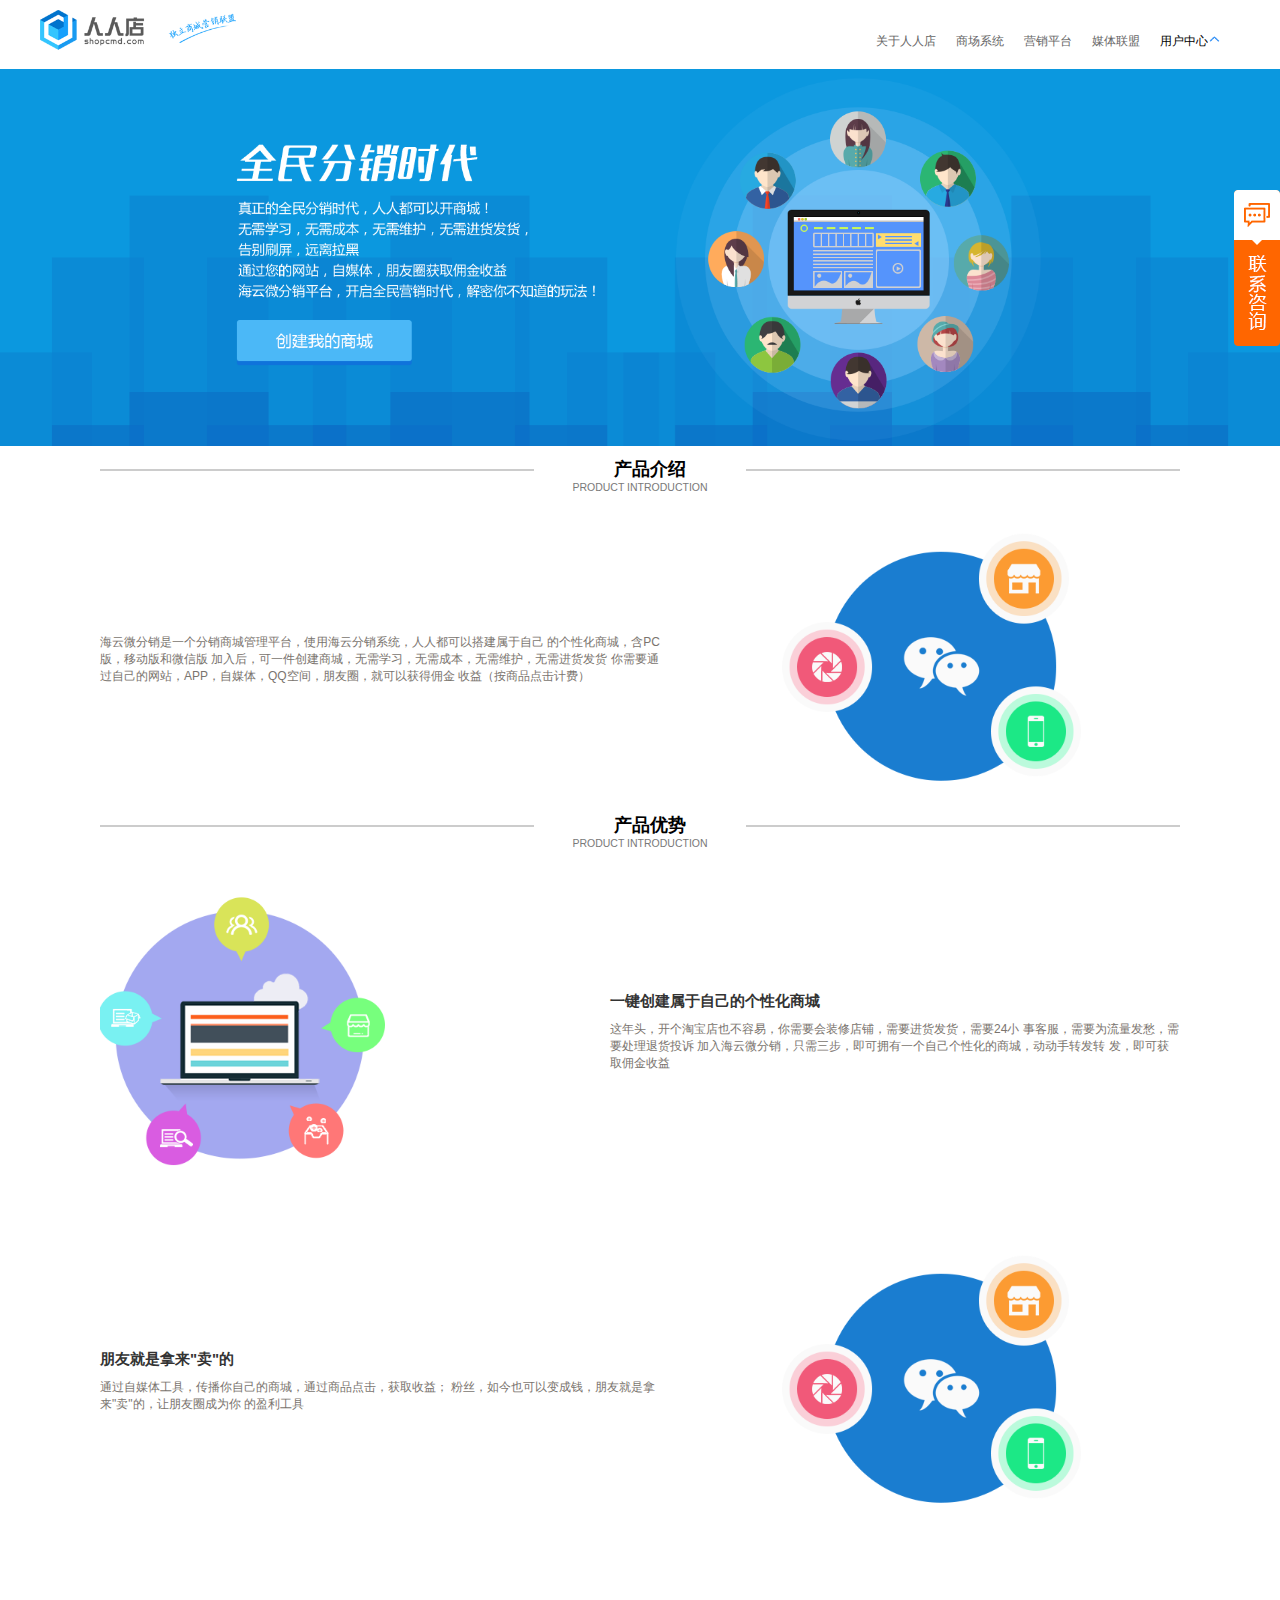
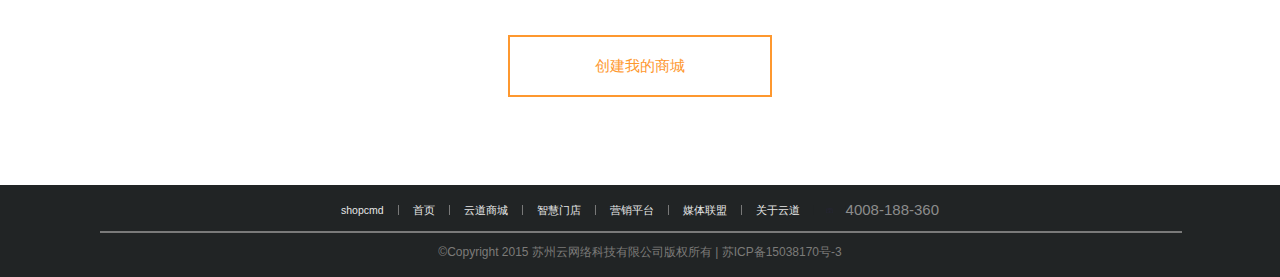
<file: html/people.html>
<!DOCTYPE html>
<html>
	<head>
		<meta charset="UTF-8">
		<title></title>
		<script src="../js/jquery-3.1.1.min.js"></script>
		<link rel="stylesheet" type="text/css" href="../css/base.css"/>
		<link rel="stylesheet" type="text/css" href="../css/people.css"/>
	</head>
	<body>
		<!--头部-->
		<div class="header">
			<div class="nav">
				<h2>
					<img src="../img/ask.png" alt="">
				</h2>
				<ul class="list_nav">
					<li><a href="person.html">关于人人店</a></li>
					<li><a href="#">商场系统</a></li>
					<li><a href="#">营销平台</a></li>
					<li><a href="../index.html">媒体联盟</a></li>
					<li class="list_one">用户中心<span><img src="../img/top.png" alt=""></span>
						<ul class="caidan">
							<li>
								<a href="#">云商场产品</a>
							</li>
							<li>
								<a href="#">
									<p>官网云商场</p>
								</a>
							</li>
							<li>
								<a href="#">
									<p>品牌综合商场</p>
								</a>
							</li>
							<li>
								<a href="#">
									<p>多店铺品牌商场</p>
								</a>
							</li>
						</ul>
					</li>
				</ul>
			</div>
			<div class="head-banner">
				<img src="../img/banner-people.png"/>
				<a href="#" class="banner-more"><img src="../img/lx.png"/></a>
			</div>
		</div>

		<!--主题内容-->
		<div class="content center1">
			<!--产品介绍-->
			<div class="con">
				<div class="row clear">
					<p class="row-p1"></p>
					<p class="font">产品介绍</p>
					<p class="row-p2"></p>
				</div>
				<p class="english">PRODUCT INTRODUCTION</p>
				<div class="product ">
					<div class="product-left">
						海云微分销是一个分销商城管理平台，使用海云分销系统，人人都可以搭建属于自己
						的个性化商城，含PC版，移动版和微信版
						加入后，可一件创建商城，无需学习，无需成本，无需维护，无需进货发货
						你需要通过自己的网站，APP，自媒体，QQ空间，朋友圈，就可以获得佣金
						收益（按商品点击计费）
					</div>
					<div class="product-right">
						<img src="../img/con-01.png"/>
					</div>
				</div>
			</div>
			<!--产品优势-->
			<div class="con">
				<div class="row clear">
					<p class="row-p1"></p>
					<p class="font">产品优势</p>
					<p class="row-p2"></p>
				</div>
				<p class="english">PRODUCT INTRODUCTION</p>
				<div class="product1 clear">
					<div class="product-left1">
						<img src="../img/con-02.png"/>
					</div>
					<div class="product-right1">
						<p class="product-right1-title">
							一键创建属于自己的个性化商城
						</p>
						这年头，开个淘宝店也不容易，你需要会装修店铺，需要进货发货，需要24小
						事客服，需要为流量发愁，需要处理退货投诉
						加入海云微分销，只需三步，即可拥有一个自己个性化的商城，动动手转发转
						发，即可获取佣金收益
					</div>
				</div>
				<div class="product ">
					<div class="product-left">
						<p class="product-right1-title">
							朋友就是拿来"卖"的
						</p>
						通过自媒体工具，传播你自己的商城，通过商品点击，获取收益；
						粉丝，如今也可以变成钱，朋友就是拿来"卖"的，让朋友圈成为你
						的盈利工具

					</div>
					<div class="product-right">
						<img src="../img/con-01.png"/>
					</div>
				</div>
			</div>
			<!--创建我的商城-->
			<a href="#" class="myMall">创建我的商城</a>
		</div>
		<!--脚部-->
		<div class="foot">
			<div class="center1 clear">
				<ul class="foot-ul clear">
					<li class="foot-li1">shopcmd</li>
					<li>首页</li>
					<li>云道商城</li>
					<li>智慧门店</li>
					<li>营销平台</li>
					<li>媒体联盟</li>
					<li class="foot-li2">关于云道</li>
					<li class="foot-li3">
						<span><img src="../img/iphone.png"/></span>4008-188-360
					</li>
				</ul>
				<hr class="hr"/>
				<p class="foot-p">&copy;Copyright 2015 苏州云网络科技有限公司版权所有 | 苏ICP备15038170号-3</p>
			</div>
		</div>
	</body>
	<script src="../js/jquery-3.1.1.min.js"></script>
	<script>
        $(".list_one").click(function () {
            $(this).find("ul").stop().slideToggle()
        });
	</script>
</html>
</file>
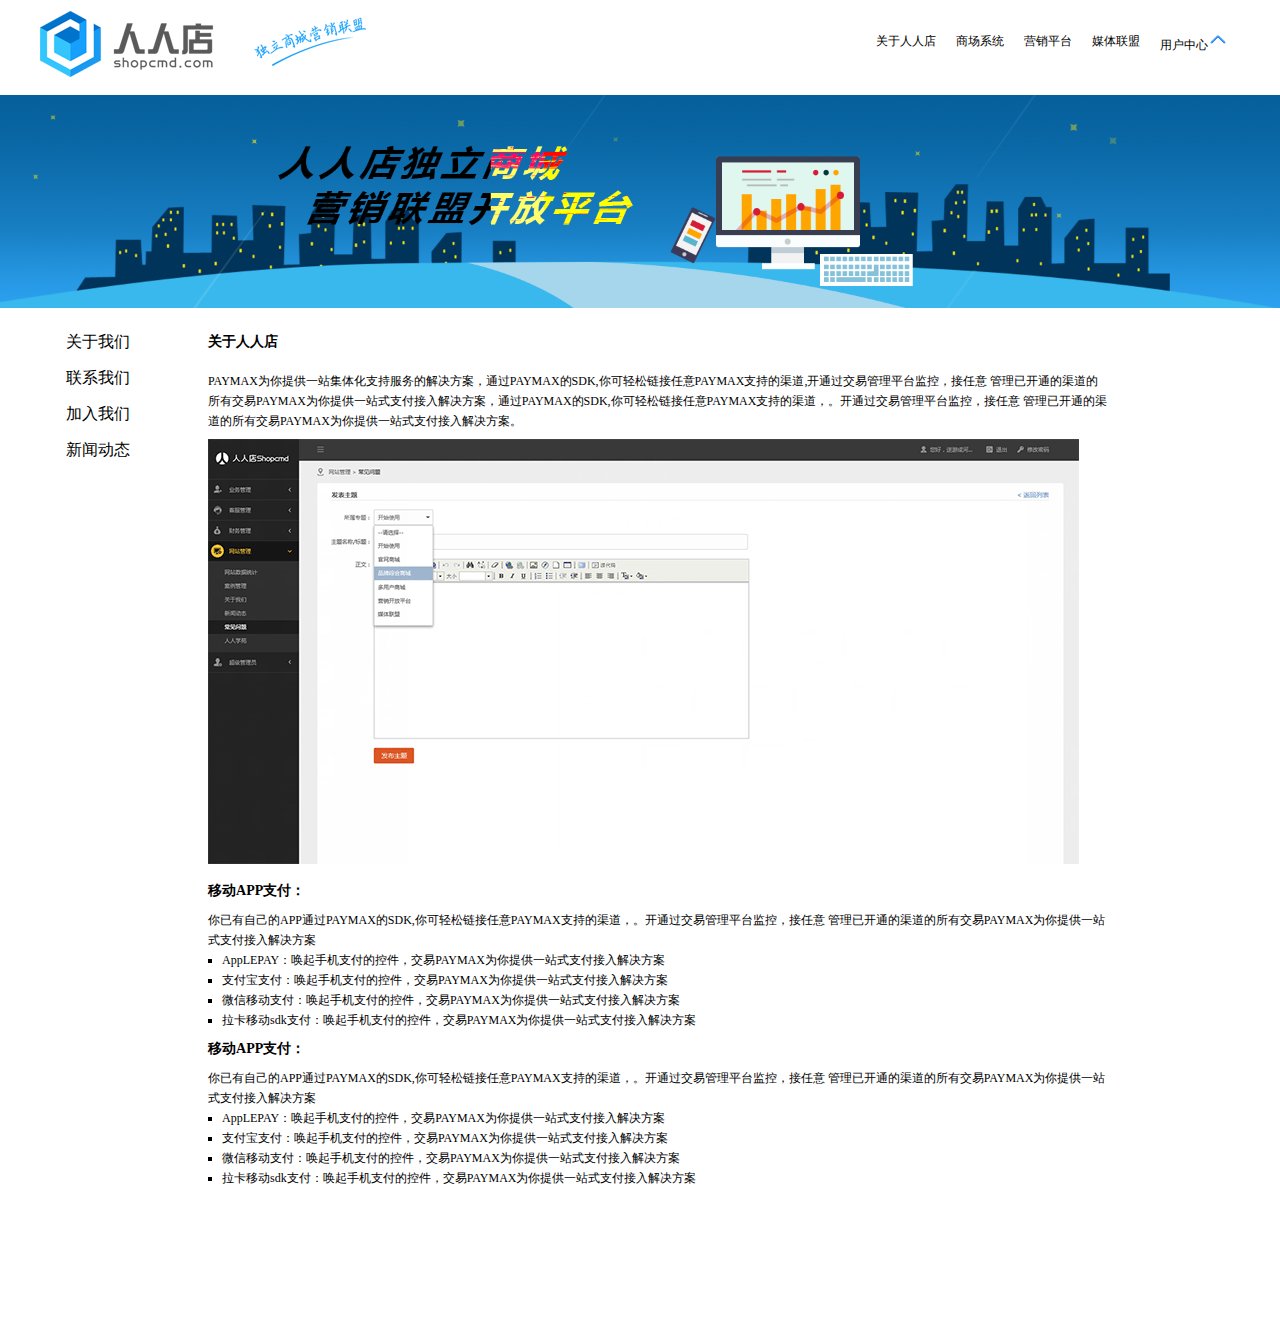
<file: html/person.html>
<!DOCTYPE html>
<html lang="en">
<head>
    <meta charset="UTF-8">
    <title>Title</title>
    <meta http-equiv="X-UA-Compatible" content="IE=edge,chrome=1"/>
    <meta name="viewport"
          content="width=device-width, initial-scale=1.0, minimum-scale=1.0, maximum-scale=1.0, user-scalable=no"/>
    <meta name="format-detection" content="telephone=no, email=no"/>
    <meta name="apple-mobile-web-app-capable" content="yes"/>
    <meta name="apple-mobile-web-app-status-bar-style" content="black"/>
    <link rel="stylesheet" href="../css/person.css">
    <link rel="stylesheet" href="../css/css.css">
    <style>

    </style>
</head>
<body>
<div class="header">
    <div class="nav">
        <h2>
            <a href="people.html"><img src="../img/ask.png" alt=""></a>
        </h2>
        <ul class="list_nav">
                <li><a href="person.html">关于人人店</a></li>
                <li><a href="#">商场系统</a></li>
                <li><a href="#">营销平台</a></li>
                <li><a href="../index.html">媒体联盟</a></li>
                <li class="list_one">用户中心<span><img src="../img/top.png" alt=""></span>
                    <ul class="caidan">
                        <li>
                            <a href="#">云商场产品</a>
                        </li>
                        <li>
                            <a href="#">
                                <p>官网云商场</p>
                            </a>
                        </li>
                        <li>
                            <a href="#">
                                <p>品牌综合商场</p>
                            </a>
                        </li>
                        <li>
                            <a href="#">
                                <p>多店铺品牌商场</p>
                            </a>
                        </li>
                    </ul>
                </li>
            </ul>
    </div>
    <div class="banner">
        <img src="../img/banner3.png" alt="">
    </div>
</div>
<div class="content">
    <div class="wrap">
        <ul>
            <li  class="lis">关于我们</li>
            <li  class="lis">联系我们</li>
            <li  class="lis">加入我们</li>
            <li  class="lis">新闻动态</li>
        </ul>
       <div class="box">
           <div id="div1" class="con">
               <h3>关于人人店</h3>
               <div>
                   PAYMAX为你提供一站集体化支持服务的解决方案，通过PAYMAX的SDK,你可轻松链接任意PAYMAX支持的渠道,开通过交易管理平台监控，接任意
                   管理已开通的渠道的所有交易PAYMAX为你提供一站式支付接入解决方案，通过PAYMAX的SDK,你可轻松链接任意PAYMAX支持的渠道，。开通过交易管理平台监控，接任意
                   管理已开通的渠道的所有交易PAYMAX为你提供一站式支付接入解决方案。
               </div>
               <div class="img">
                   <img src="../img/person_img.png" alt="">
               </div>
               <div class="dian">
                   <h3>移动APP支付：</h3>
                   <ul>你已有自己的APP通过PAYMAX的SDK,你可轻松链接任意PAYMAX支持的渠道，。开通过交易管理平台监控，接任意
                       管理已开通的渠道的所有交易PAYMAX为你提供一站式支付接入解决方案
                       <li>AppLEPAY：唤起手机支付的控件，交易PAYMAX为你提供一站式支付接入解决方案</li>
                       <li>支付宝支付：唤起手机支付的控件，交易PAYMAX为你提供一站式支付接入解决方案</li>
                       <li>微信移动支付：唤起手机支付的控件，交易PAYMAX为你提供一站式支付接入解决方案</li>
                       <li>拉卡移动sdk支付：唤起手机支付的控件，交易PAYMAX为你提供一站式支付接入解决方案</li>
                   </ul>
               </div>
               <div class="three dian">
                   <h3>移动APP支付：</h3>
                   <ul>你已有自己的APP通过PAYMAX的SDK,你可轻松链接任意PAYMAX支持的渠道，。开通过交易管理平台监控，接任意
                       管理已开通的渠道的所有交易PAYMAX为你提供一站式支付接入解决方案
                       <li>AppLEPAY：唤起手机支付的控件，交易PAYMAX为你提供一站式支付接入解决方案</li>
                       <li>支付宝支付：唤起手机支付的控件，交易PAYMAX为你提供一站式支付接入解决方案</li>
                       <li>微信移动支付：唤起手机支付的控件，交易PAYMAX为你提供一站式支付接入解决方案</li>
                       <li>拉卡移动sdk支付：唤起手机支付的控件，交易PAYMAX为你提供一站式支付接入解决方案</li>
                   </ul>
               </div>
           </div>
           <div id="div2" class="con"><h3>联系我们</h3></div>
           <div id="div3" class="con"><h3>加入我们</h3></div>
           <div id="div4" class="con"><h3>新闻动态</h3></div>
       </div>
    </div>
</div>
<div class="footer"></div>
</body>
</html>
<script src="../js/jquery-3.1.1.min.js"></script>
<script>
    $(".list_one").click(function () {
        $(this).find("ul").stop().slideToggle()
    });
    var lis=$(".lis")
    var con=$(".con");
    lis.click(function(){
        var index=$(this).index();
        con.eq(index).show().siblings().hide();
    })
</script>
</file>
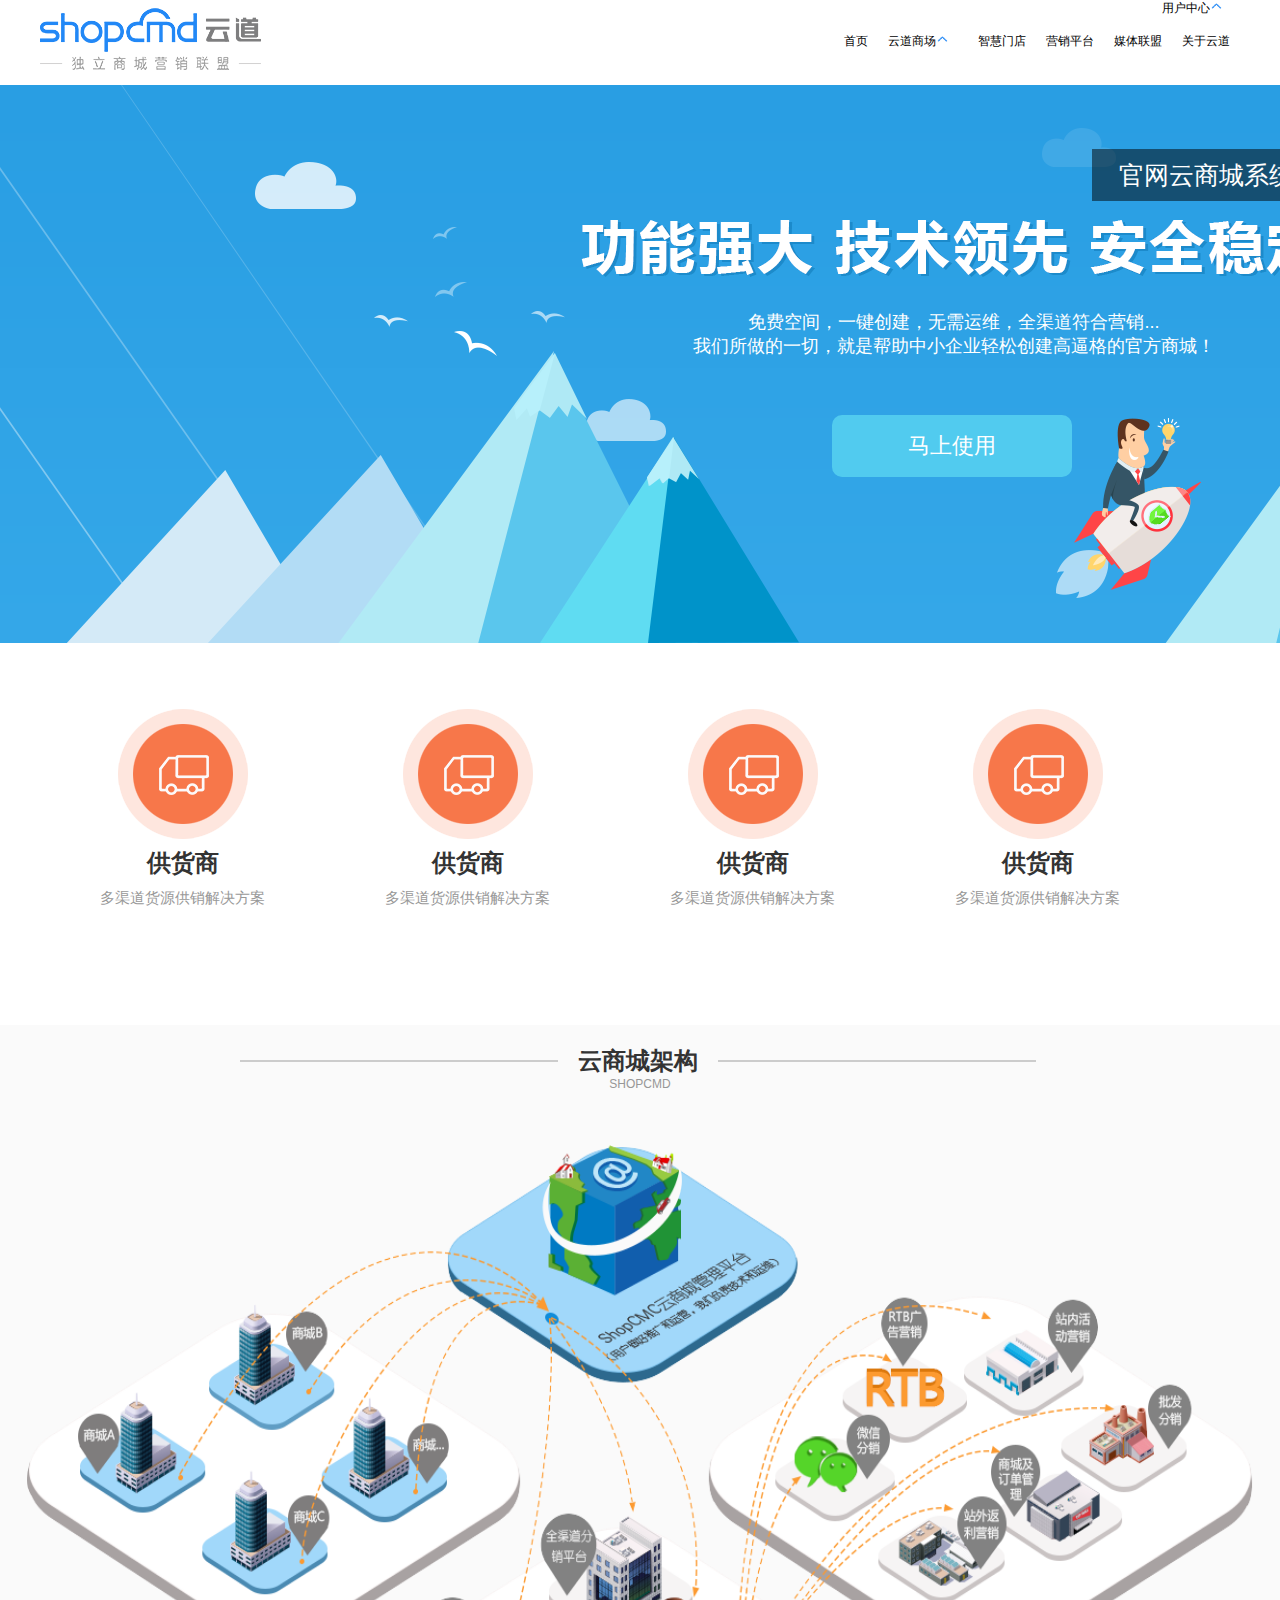
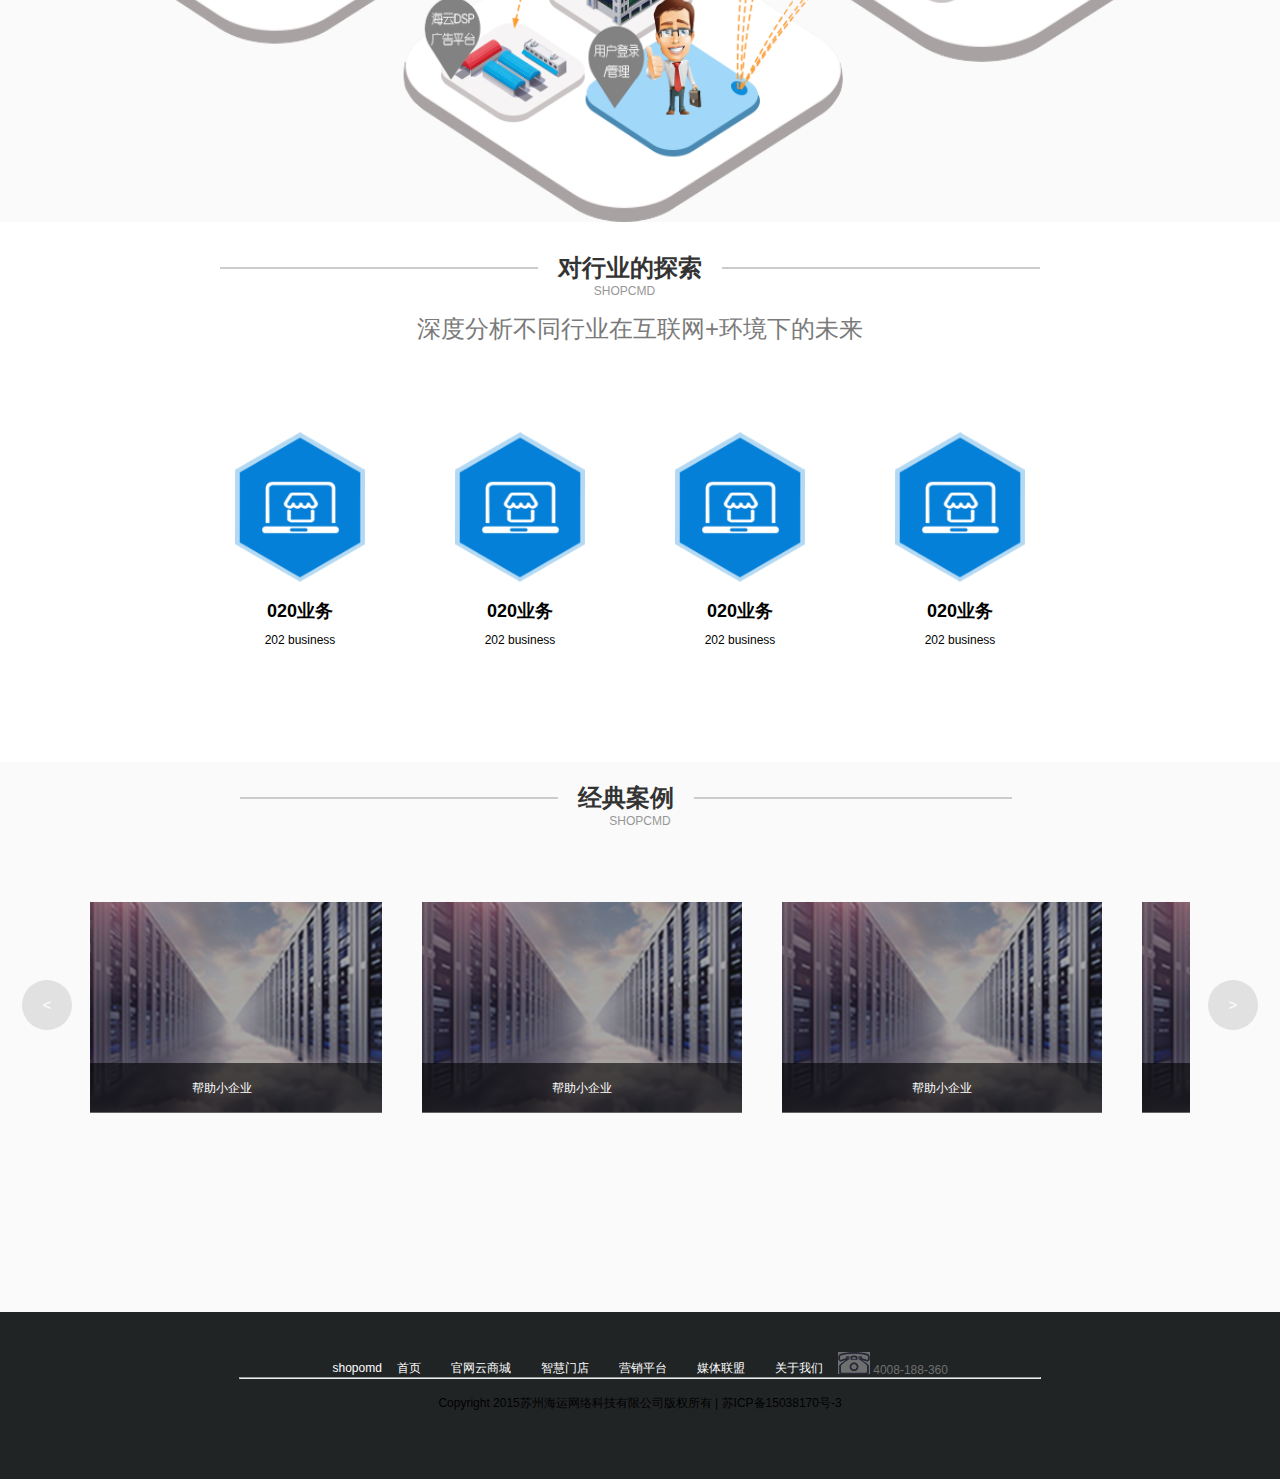
<file: html/pingtai.html>
<!DOCTYPE html>
<html>
<head>
    <meta charset="UTF-8">
    <link rel="stylesheet" type="text/css" href="../css/base.css"/>
    <link rel="stylesheet" type="text/css" href="../css/new_file.css"/>
    <title></title>
</head>
<body>
<div class="header">
    <div class="nav">
        <h2>
            <a href="../index.html"><img src="../img/logo.png" alt=""></a>
        </h2>
        <div class="list_nav">
            <ul>
                <li><a href="../index.html">首页</a></li>
                <li class="list_one">
                    云道商场<span><img src="../img/top.png" alt=""></span>
                    <ul class="caidan">
                        <li class="li_one">
                            <a href="#">云商场产品</a>
                        </li>
                        <li>
                            <a href="pingtai.html">
                                <p>官网云商场</p>
                                <p>免费、简单、高逼格,适用于中小企业的官方快捷商场系统</p>
                            </a>
                        </li>
                        <li>
                            <a href="yx.html">
                                <p>品牌综合商场</p>
                                <p>免费、简单、高逼格,适用于中小企业的官方快捷商场系统</p>
                            </a>
                        </li>
                        <li>
                            <a href="index.html">
                                <p>多店铺品牌商场</p>
                                <p>免费、简单、高逼格,适用于中小企业的官方快捷商场系统</p>
                            </a>
                        </li>
                    </ul>
                </li>
                <li><a href="#">智慧门店</a></li>
                <li><a href="marke.html">营销平台</a></li>
                <li><a href="people.html">媒体联盟</a></li>
                <li><a href="#">关于云道</a></li>
            </ul>

        </div>
        <div class="list_two">
            用户中心<span><img src="../img/top.png" alt=""></span>
            <ul class="user">
                <li><a href="#">官网商场管理</a></li>
                <li><a href="#">媒体处理</a></li>
                <li><a href="#">官网商场管理</a></li>
            </ul>
        </div>
    </div>
</div>
<div class="cons clarefix">
    <div class="banners">
        <div class="a_1">
            <a href="#">官网云商城系统</a>
        </div>
        <div class="p_1">
            <p>免费空间，一键创建，无需运维，全渠道符合营销...</p>
            <p>我们所做的一切，就是帮助中小企业轻松创建高逼格的官方商城！</p>
        </div>
        <div class="a_2">
            <a href="#">马上使用</a>
        </div>
    </div>
    <div class="ban_bottom clarefix">
        <ul class="clarefix">
            <li><a href="#"><img src="../img/car1.png"/></a>
                <h2>供货商</h2>
                <p>多渠道货源供销解决方案</p>
            </li>
            <li><a href="#"><img src="../img/car1.png"/></a>
                <h2>供货商</h2>
                <p>多渠道货源供销解决方案</p>
            </li>
            <li><a href="#"><img src="../img/car1.png"/></a>
                <h2>供货商</h2>
                <p>多渠道货源供销解决方案</p>
            </li>
            </a>
            <li><a href="#"><img src="../img/car1.png"/></a>
                <h2>供货商</h2>
                <p>多渠道货源供销解决方案</p>
            </li>
            </a>
        </ul>
    </div>
    <div class="content">
        <div class="cont_box">
            <h3><span></span><a href="#">云商城架构</a><span></span></h3>
            <p>SHOPCMD</p>
        </div>
        <div class="cont_bottom">
            <img src="../img/can.png"/>
        </div>
    </div>

    <div class="cont_div">
        <div class="cont_div1">
            <h3><span></span><a href="#">对行业的探索</a><span></span></h3>
            <p>SHOPCMD</p>
            <a href="#">深度分析不同行业在互联网+环境下的未来</a>
        </div>
        <div class="cont_div2">
            <ul>
                <li><a href="#"><img src="../img/arl1.png"/></a>
                    <h2><a href="#">020业务</a></h2>
                    <p><a href="#">202 business</a></p>
                </li>
                <li><a href="#"><img src="../img/arl1.png"/></a>
                    <h2><a href="#">020业务</a></h2>
                    <p><a href="#">202 business</a></p>
                </li>
                <li><a href="#"><img src="../img/arl1.png"/></a>
                    <h2><a href="#">020业务</a></h2>
                    <p><a href="#">202 business</a></p>
                </li>
                <li><a href="#"><img src="../img/arl1.png"/></a>
                    <h2><a href="#">020业务</a></h2>
                    <p><a href="#">202 business</a></p>
                </li>
            </ul>
        </div>
    </div>
    <div class="lb">
        <div class="lb-box">
            <div class="cont_box">
                <h3><span></span><a href="#">经典案例</a><span></span></h3>
                <p>SHOPCMD</p>
            </div>
            <div class="lb_div">
                <span id="left" class="sp1"><</span>
                <span id="right" class="sp1">></span>
                <div class="lb_div1" id="banner">

                    <ul id="ul1">
                        <li><img src="../img/bom.png"/>
                            <div>
                                <a href="#">帮助小企业</a>
                            </div>
                            <div><img src="../img/sousou.png"/></div>
                        </li>
                        <li><img src="../img/bom.png"/>
                            <div>
                                <a href="#">帮助小企业</a>
                            </div>
                            <div><img src="../img/sousou.png"/></div>
                        </li>
                        <li><img src="../img/bom.png"/>
                            <div>
                                <a href="#">帮助小企业</a>
                            </div>
                            <div><img src="../img/sousou.png"/></div>
                        </li>
                    </ul>
                </div>
            </div>
        </div>
    </div>

</div>
<div class="foos">
    <div class="foo_box">
        <ul>
            <li><a href="#">shopomd</a></li>
            <li><a href="#">首页</a></li>
            <li><a href="#">官网云商城</a></li>
            <li><a href="#">智慧门店</a></li>
            <li><a href="#">营销平台</a></li>
            <li><a href="#">媒体联盟</a></li>
            <li><a href="#">关于我们</a></li>
        </ul>
        <p><img src="../img/dianhua.png" alt=""/> 4008-188-360</p>
        <hr/>
        <p><a href="#">Copyright 2015苏州海运网络科技有限公司版权所有 | 苏ICP备15038170号-3</a></p>
    </div>
</div>
</body>
<script src="../js/jquery-3.1.1.min.js"></script>
<script>
    $(function () {
        var n = -2
        $("#banner ul").html($("#banner ul").html() + $("#banner ul").html())
        $("#banner ul").width(3000)
        var timer = null;

        move()
        function move() {
            timer = setInterval(fn, 30)
        }

        function fn() {
            $("#banner ul")[0].style.left = $("#banner ul")[0].offsetLeft + n + "px"
            if ($("#banner ul")[0].offsetLeft <= -$("#banner ul")[0].offsetWidth / 2) {
                $("#banner ul")[0].style.left = 0
            }
            if ($("#banner ul")[0].offsetLeft > 0) {
                $("#banner ul")[0].style.left = -$("#banner ul")[0].offsetWidth / 2 + "px"
            }
        }

        $("#kaishi").click(function () {
            clearInterval(timer);
            move()
        })
        $("#tingzhi").click(function () {
            clearInterval(timer);
        })
        $("#left").click(function () {
            clearInterval(timer);
            n = -2
            move()
        })
        $("#right").click(function () {
            clearInterval(timer);
            n = 2;
            move()
        })
        $("#banner li").click(function () {
            $(this).css("border", "1px solid red")
            $(this).siblings().css("border", "none");
            var $src = $(this).find("img").attr("src");
            $("#tu img").prop("src", $src)
        })
        $("#banner").hover(function () {
            clearInterval(timer);
        }, function () {
            clearInterval(timer);
            move()
        })
        $(".list_one").click(function () {
            $(this).find("ul").stop().slideToggle()
        })
        $(".list_two").click(function () {
            $(this).find("ul").stop().slideToggle()
        })
    })

</script>
</html>
</file>
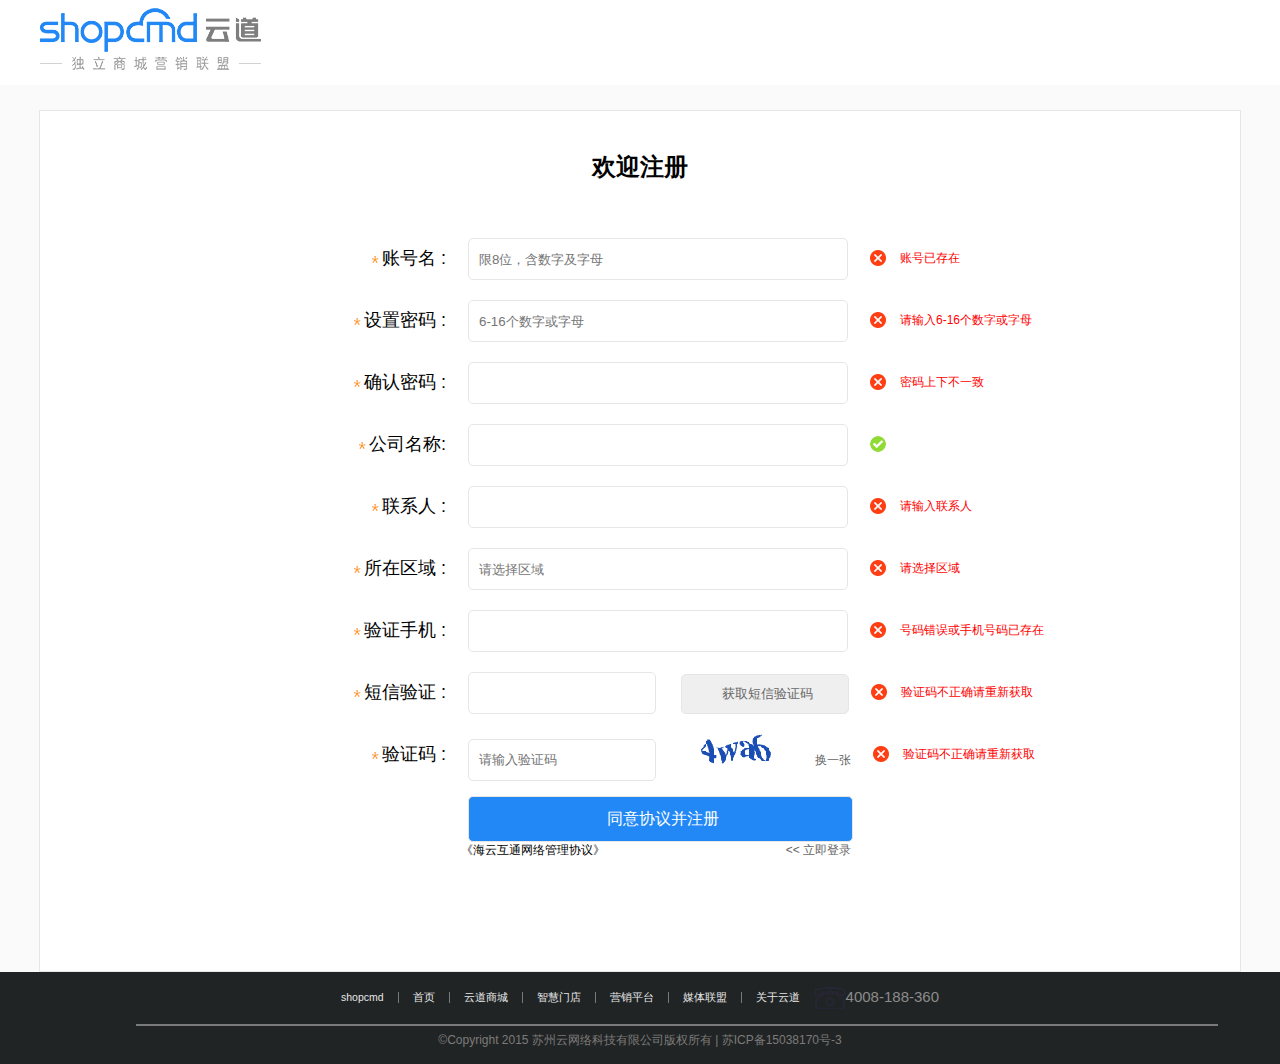
<file: html/register.html>
<!DOCTYPE html>
<html>
	<head>
		<meta charset="UTF-8">
		<link rel="stylesheet" type="text/css" href="../css/base.css"/>
		<link rel="stylesheet" type="text/css" href="../css/register.css"/>
		<title></title>
	</head>
	<body>
	<div id="header">
		<div class="nav">
			<h2>
				<a href="../index.html"><img src="../img/logo.png" alt=""></a>
			</h2>
		</div>
	</div>
		<div class="content">
			<div class="container fix">
				<p class="container-p">欢迎注册</p>
				<div class="loginbar fix">
					<div class="cont-d">
						<span class="cont-spa1">账号名 :</span>
					</div>
					<div class="cont-d1 fix">
						<input type="text"  placeholder="限8位，含数字及字母" />
					</div>
					<div class="cont-d2 ">
						<span class="cont-spa2">账号已存在</span>
					</div>
				</div>
				
				<div class="loginbar fix">
					<div class="cont-d fix">
						<span class="cont-spa1">设置密码 :</span>
					</div>
					<div class="cont-d1">
						<input type="text"  placeholder="6-16个数字或字母" />
					</div>
					<div class="cont-d2">
						<span class="cont-spa2">请输入6-16个数字或字母</span>
					</div>
				</div>
				<div class="loginbar fix">
					<div class="cont-d fix">
						<span class="cont-spa1">确认密码 :</span>
					</div>
					<div class="cont-d1">
						<input type="text"  placeholder="" />
					</div>
					<div class="cont-d2">
						<span class="cont-spa2">密码上下不一致</span>
					</div>
				</div>
				<div class="loginbar fix">
					<div class="cont-d fix">
						<span class="cont-spa1">公司名称:</span>
					</div>
					<div class="cont-d1">
						<input type="text"  placeholder="" />
					</div>
					<div class="cont-d2">
						<span class="cont-s">&nbsp;</span>
					</div>
				</div>
				<div class="loginbar fix">
					<div class="cont-d fix">
						<span class="cont-spa1">联系人 :</span>
					</div>
					<div class="cont-d1">
						<input type="text"  placeholder="" />
					</div>
					<div class="cont-d2">
						<span class="cont-spa2">请输入联系人</span>
					</div>
				</div>
				
				<div class="loginbar fix">
					<div class="cont-d fix">
						<span class="cont-spa1">所在区域 :</span>
					</div>
					<div class="cont-d1 fix">
						<input type="text"  placeholder="请选择区域" />
					</div>
					<div class="cont-d2 fix">
						<span class="cont-spa2">请选择区域</span>
					</div>
				</div>
				<div class="loginbar fix">
					<div class="cont-d fix">
						<span class="cont-spa1">验证手机 :</span>
					</div>
					<div class="cont-d1">
						<input type="text"  placeholder="" />
					</div>
					<div class="cont-d2">
						<span class="cont-spa2">号码错误或手机号码已存在</span>
					</div>
				</div>
				<div class="loginbar fix">
					<div class="cont-d fix">
						<span class="cont-spa1">短信验证 :</span>
					</div>
					<div class="cont-d1">
						<input type="text"  placeholder=""  class="cont-i"/>
						<button class="cont-b"><a href="#">获取短信验证码</a></button>
					</div>
					<div class="cont-d2">
						<span class="cont-spa2">验证码不正确请重新获取</span>
					</div>
				</div>
				<div class="loginbar fix">
					<div class="cont-d fix">
						<span class="cont-spa1">验证码 :</span>
					</div>
					<div class="cont-d1">
						<input type="text"  placeholder="请输入验证码"  class="cont-i"/>
						<img src="../img/zhu-2_07.png"  class="cont-im"/>
						<span  class="cont-y"><a href="#">换一张</a></span>
					</div>
					<div class="cont-d2">
						<span class="cont-spa2">验证码不正确请重新获取</span>
					</div>
				</div>
				<div class="regsiter fix">
					<div class="regsiter-d1 fix">
						<button class="regsiter-b"><a href="../index.html">同意协议并注册</a></button>
					</div>
					<div class="regsiter-d2 fix">
						<p class="regsiter-p1">《海云互通网络管理协议》</p>
						<p class="regsiter-p2"><a href="../index.html"><< 立即登录</a></p>
					</div>
				</div>
			</div>
		</div>
	<div class="foot">
		<div class="center1 clear">
			<ul class="foot-ul clear">
				<li class="foot-li1">shopcmd</li>
				<li>首页</li>
				<li>云道商城</li>
				<li>智慧门店</li>
				<li>营销平台</li>
				<li>媒体联盟</li>
				<li class="foot-li2">关于云道</li>
				<li class="foot-li3">
					<span><img src="../img/iphone.png"/></span>4008-188-360
				</li>
			</ul>
			<hr class="hr"/>
			<p class="foot-p">&copy;Copyright 2015 苏州云网络科技有限公司版权所有 | 苏ICP备15038170号-3</p>
		</div>
	</div>
	</body>
</html>
</file>
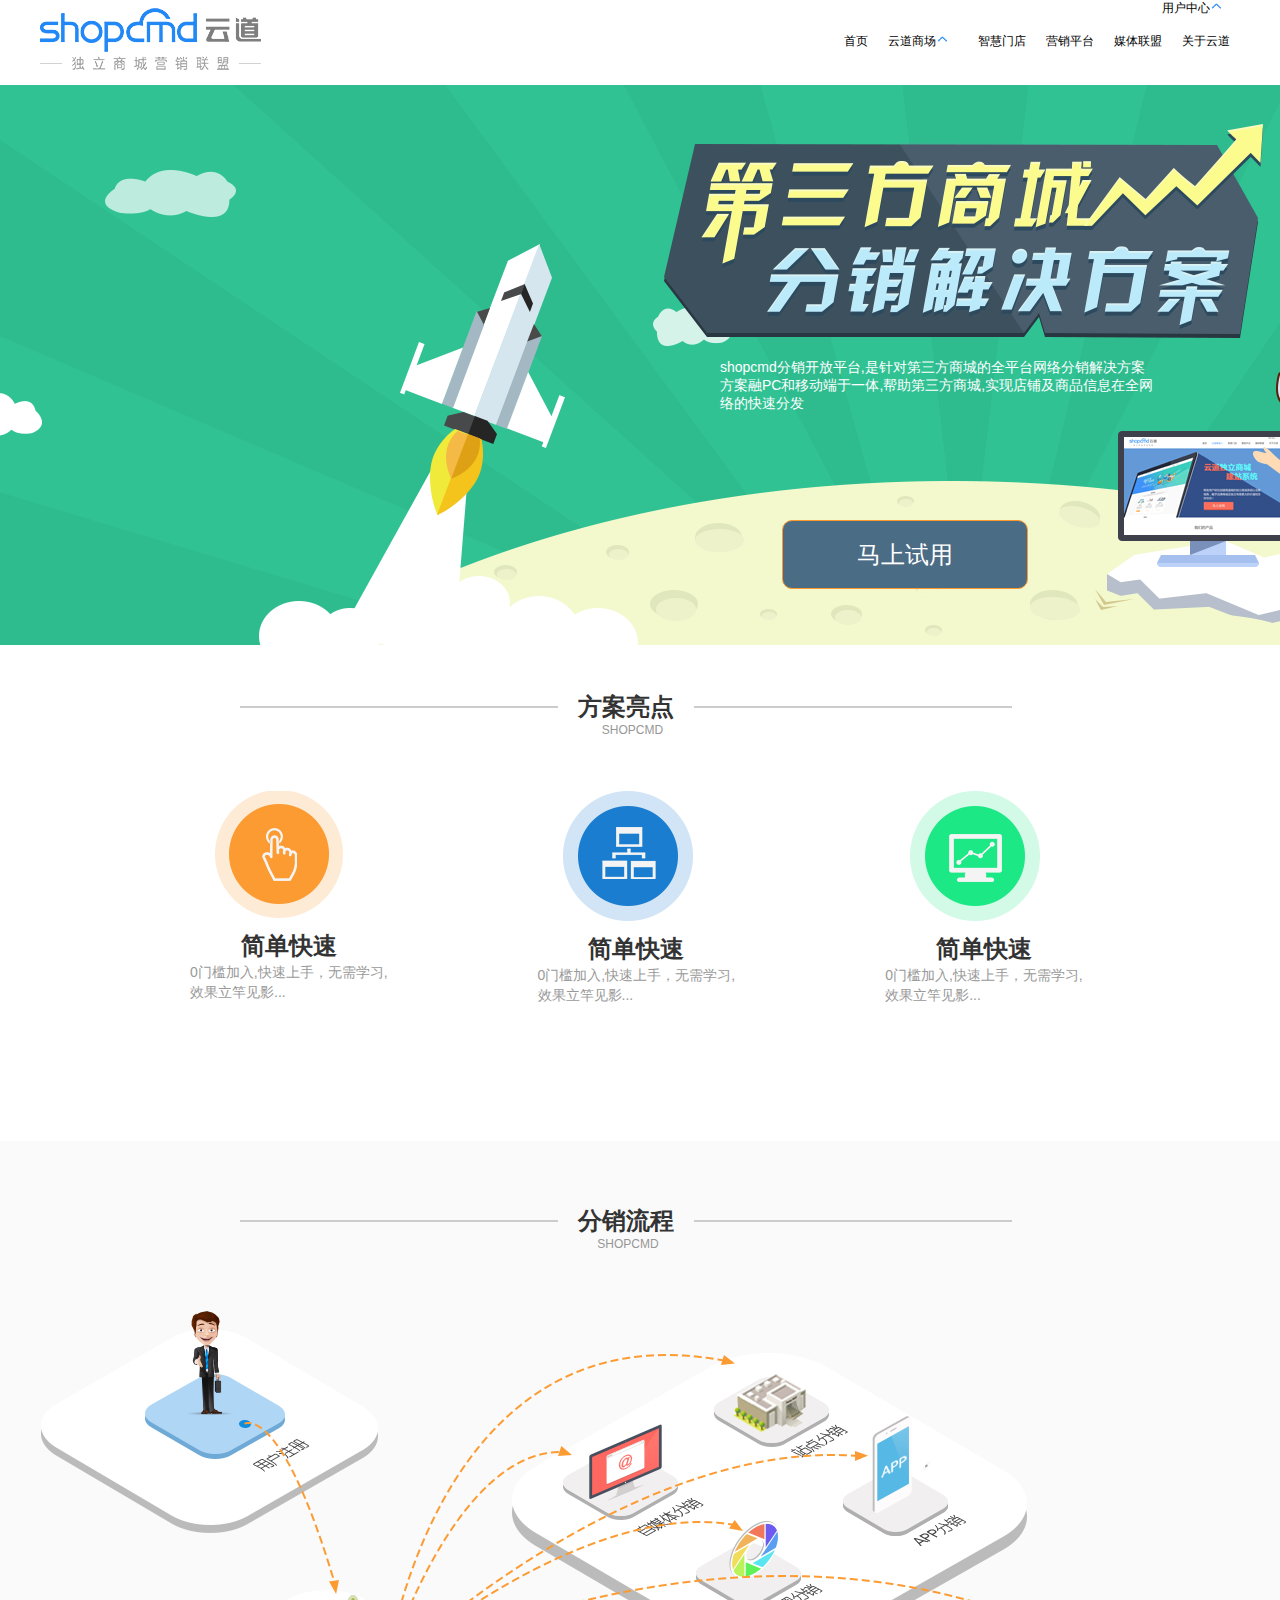
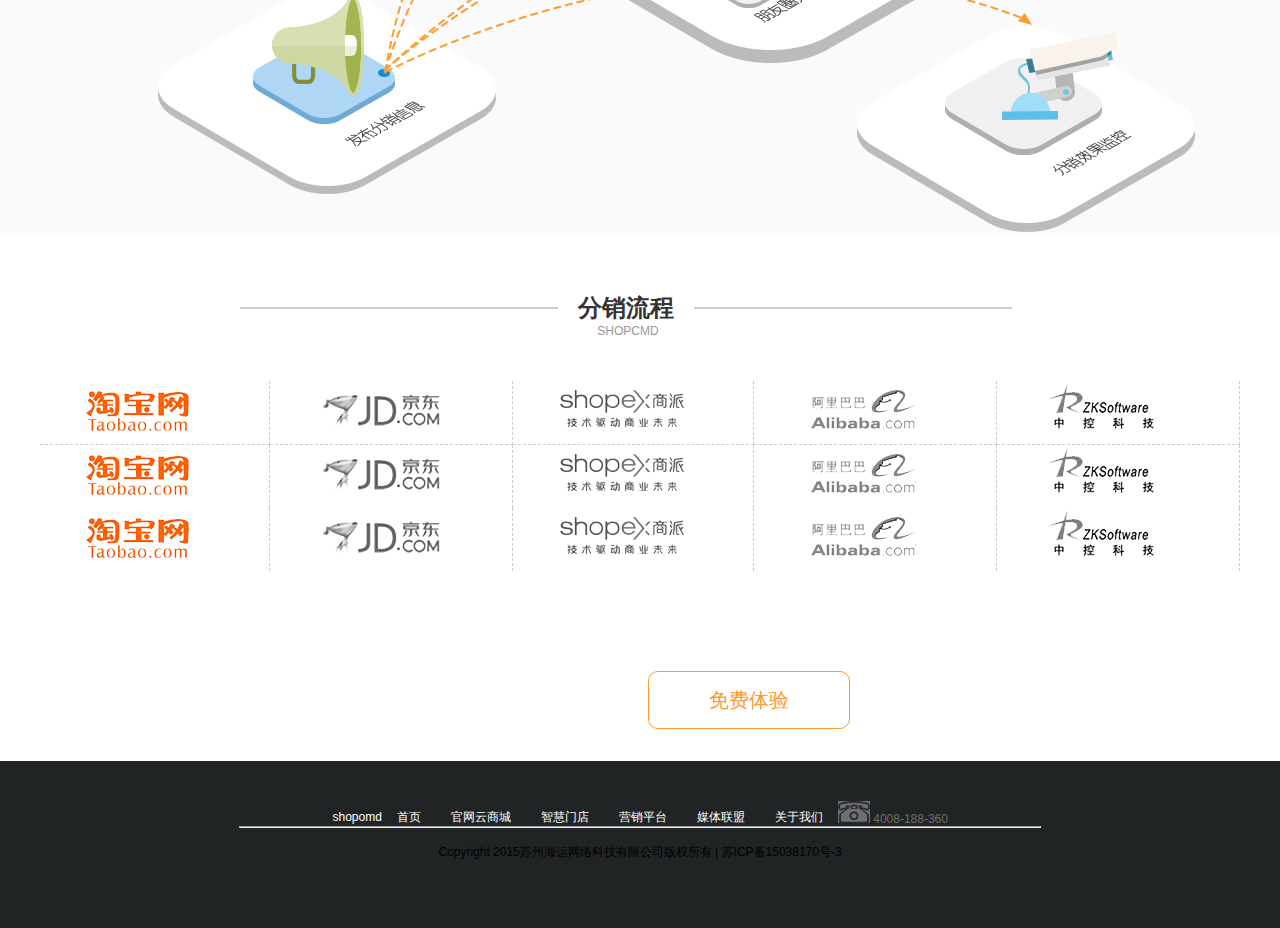
<file: html/yx.html>
<!DOCTYPE html>
<html>
	<head>
		<meta charset="UTF-8">
		<link rel="stylesheet" type="text/css" href="../css/base.css"/>
		<link rel="stylesheet" type="text/css" href="../css/new_file2.css"/>
		<title></title>
	</head>
	<body>
	<div class="header">
		<div class="nav">
			<h2>
				<a href="../index.html"><img src="../img/logo.png" alt=""></a>
			</h2>
			<div class="list_nav">
				<ul>
					<li><a href="../index.html">首页</a></li>
					<li class="list_one">
						云道商场<span><img src="../img/top.png" alt=""></span>
						<ul class="caidan">
							<li class="li_one">
								<a href="#">云商场产品</a>
							</li>
							<li>
								<a href="pingtai.html">
									<p>官网云商场</p>
									<p>免费、简单、高逼格,适用于中小企业的官方快捷商场系统</p>
								</a>
							</li>
							<li>
								<a href="yx.html">
									<p>品牌综合商场</p>
									<p>免费、简单、高逼格,适用于中小企业的官方快捷商场系统</p>
								</a>
							</li>
							<li>
								<a href="index.html">
									<p>多店铺品牌商场</p>
									<p>免费、简单、高逼格,适用于中小企业的官方快捷商场系统</p>
								</a>
							</li>
						</ul>
					</li>
					<li><a href="#">智慧门店</a></li>
					<li><a href="marke.html">营销平台</a></li>
					<li><a href="people.html">媒体联盟</a></li>
					<li><a href="#">关于云道</a></li>
				</ul>

			</div>
			<div class="list_two">
				用户中心<span><img src="../img/top.png" alt=""></span>
				<ul class="user">
					<li><a href="#">官网商场管理</a></li>
					<li><a href="">媒体处理</a></li>
					<li><a href="#">官网商场管理</a></li>
				</ul>
			</div>
		</div>
	</div>
		
		<div class="content">
			<div class="banner">
				<div class="p_1">
					<p><a href="#">shopcmd分销开放平台,是针对第三方商城的全平台网络分销解决方案</a></p>
					<p><a href="#">方案融PC和移动端于一体,帮助第三方商城,实现店铺及商品信息在全网</a></p>
					<p><a href="#">络的快速分发</a></p>
				</div>
				<div class="a_1">
					<a href="#">马上试用</a>
				</div>
			</div>
			<div class="cont_box">
					<h3><span></span><a href="#">方案亮点</a><span></span></h3>
					<p>SHOPCMD</p>
			</div>
			<div class="con_box">
				<ul>
					<li><a href="#"><img src="../img/YXcar1.png" /></a>
						<h2>简单快速</h2>
						<p>0门槛加入,快速上手，无需学习,</p>
						<p>效果立竿见影...</p>
					</li>
					<li><a href="#"><img src="../img/YXcar2.png" /></a>
						<h2>简单快速</h2>
						<p>0门槛加入,快速上手，无需学习,</p>
						<p>效果立竿见影...</p>
					</li>
					<li><a href="#"><img src="../img/YXcar3.png" /></a>
						<h2>简单快速</h2>
						<p>0门槛加入,快速上手，无需学习,</p>
						<p>效果立竿见影...</p>
					</li>
				</ul>
			</div>
			<div class="zhong">
				<div class="box">
					<h3><span></span><a href="#">分销流程</a><span></span></h3>
					<p>SHOPCMD</p>
			</div>
				<div class="zhong_box">
				<a href="#"><img src="../img/YXcar4.png" alt="" /></a>
			</div>
			</div>
			
			<div class="jd">
				<div class="box">
					<h3><span></span><a href="#">分销流程</a><span></span></h3>
					<p>SHOPCMD</p>
			</div>
				<div class="jd_box">
					<ul class="clarefix">
						<li><a href="#"><img src="../img/YXtaobao.png"/></a></li>
						<li><a href="#"><img src="../img/YXjingdong.png"/></a></li>
						<li><a href="#"><img src="../img/YXshangpa.png"/></a></li>
						<li><a href="#"><img src="../img/YXal.png"/></a></li>
						<li><a href="#"><img src="../img/YXzhongk.png"/></a></li>
						<li><a href="#"><img src="../img/YXtaobao.png"/></a></li>
						<li><a href="#"><img src="../img/YXjingdong.png"/></a></li>
						<li><a href="#"><img src="../img/YXshangpa.png"/></a></li>
						<li><a href="#"><img src="../img/YXal.png"/></a></li>
						<li><a href="#"><img src="../img/YXzhongk.png"/></a></li>
						<li><a href="#"><img src="../img/YXtaobao.png"/></a></li>
						<li><a href="#"><img src="../img/YXjingdong.png"/></a></li>
						<li><a href="#"><img src="../img/YXshangpa.png"/></a></li>
						<li><a href="#"><img src="../img/YXal.png"/></a></li>
						<li><a href="#"><img src="../img/YXzhongk.png"/></a></li>
					</ul>
				</div>
				<div class="a_1">
					<a href="#">免费体验</a>
				</div>
			</div>
		</div>
		<div class="footer">
			<div class="foo_box">
				<ul>
					<li><a href="#">shopomd</a></li>
					<li><a href="#">首页</a></li>
					<li><a href="#">官网云商城</a></li>
					<li><a href="#">智慧门店</a></li>
					<li><a href="#">营销平台</a></li>
					<li><a href="#">媒体联盟</a></li>
					<li><a href="#">关于我们</a></li>
				</ul>
				<p><img src="../img/dianhua.png" alt="" />  4008-188-360</p>
				<hr />
				<p><a href="#">Copyright  2015苏州海运网络科技有限公司版权所有 | 苏ICP备15038170号-3</a></p>
			</div>
		</div>
	</body>
</html>
<script src="../js/jquery-3.1.1.min.js"></script>
<script>
	$(".list_one").click(function () {
		$(this).find("ul").stop().slideToggle()
	})
	$(".list_two").click(function () {
		$(this).find("ul").stop().slideToggle()
	})
</script>
</file>
<file: css/base.css>
@charset "utf-8";
/* CSS layout */

/* 默认样式 */
html{overflow-y:scroll;}
body,div,ul,li,span,img,input,form{ margin:0; padding:0;}
body,p,h1,h2,h3,h4,h5,h6,ul,ol,dl,li,dd{ margin:0;}
ul,ol,{padding:0;}

body{ font-size:12px;font-family:"冬青黑体简体中文","微软雅黑","宋体",Arial,sans-serif;}
a{ text-decoration:none; color:#666666; }
li{ list-style:none; }
img{ border:none 0;}
input{ outline:none; border:none; background:none;}
input,textarea,select{ margin:0; }					
input,textarea{ padding:0;}
input::-ms-clear{display:none;}

.orange-color{color:#ff4400;}

/* 浮动公共样式 */
.left{ float:left; _display:inline; }
.right{ float:right; _display:inline; }
.clear:after{ display:block; content:''; clear:both;}
.clear{ zoom:1;}
</file>
<file: css/index.css>
.clearfix:after {
  display: block;
  content: '';
  clear: both; }

.index-benner img {
  width: 100%;
  height: 100%; }

.index-content {
  width: 1200px;
  margin: 0 auto; }
  .index-content .list {
    margin: 60px 85px 0px 85px;
    height: 50px; }
    .index-content .list .div1 {
      width: 420px;
      height: 1px;
      background: #cccccc;
      float: left;
      margin: 12px 15px; }
    .index-content .list .div2 {
      text-align: center;
      float: left;
      font-size: 24px;
      font-weight: 800; }
      .index-content .list .div2 p {
        font-size: 8px;
        color: #cccccc;
        font-weight: 400; }
  .index-content .index-container {
    margin-top: 50px; }
    .index-content .index-container .li-1 {
      margin-left: 53px; }
    .index-content .index-container li {
      height: 500px;
      width: 260px;
      float: left; }
      .index-content .index-container li .list_one {
        width: 260px;
        height: 260px;
        background: #f6f6f6;
        position: relative;
        overflow: hidden; }
        .index-content .index-container li .list_one:hover .list_2 {
          transition: all 1s;
          width: 260px; }
        .index-content .index-container li .list_one .list_1 {
          text-align: center; }
          .index-content .index-container li .list_one .list_1 img {
            display: inline-block;
            margin: 55px 0px 40px 0px; }
          .index-content .index-container li .list_one .list_1 p {
            font-size: 18px; }
        .index-content .index-container li .list_one .list_2 {
          position: absolute;
          width: 0px;
          height: 260px;
          top: 0px;
          right: 0px; }
    .index-content .index-container .zhong div {
      font-size: 18px;
      margin: 10px 0px;
      font-weight: 700; }
    .index-content .index-container .zhong p {
      font-size: 12px;
      line-height: 20px;
      color: #666666; }

.index-main {
  width: 100%;
  height: 740px;
  background: #fafafa; }

.index-tab {
  width: 1200px;
  margin: 0 auto; }
  .index-tab .list_one {
    padding-top: 65px;
    text-align: center;
    font-size: 30px;
    font-weight: 900; }
    .index-tab .list_one span {
      color: #0b95ed; }
  .index-tab ul {
    margin-top: 130px; }
    .index-tab ul .li-2 {
      margin-left: 12px; }
    .index-tab ul li {
      float: left;
      text-align: center;
      width: 228px;
      height: 428px;
      border: 1px solid #e7e8e9;
      background: #ffffff;
      position: relative; }
      .index-tab ul li:hover {
        box-shadow: 0px 5px 40px #939393;
        margin-top: -5px;
        transition: all 1s; }
        .index-tab ul li:hover .list_san {
          height: 210px;
          transition: all 1s; }
        .index-tab ul li:hover .list_two {
          margin: -65px 0px 100px 0px;
          transition: all 1s; }
      .index-tab ul li .list_two {
        margin: 45px 0px 100px 0px; }
      .index-tab ul li .list_san {
        width: 178px;
        height: 100px;
        margin: 0px 25px;
        overflow: hidden;
        position: absolute;
        bottom: 0; }
        .index-tab ul li .list_san div {
          margin: 15px 0px;
          font-size: 18px;
          font-weight: 600; }
        .index-tab ul li .list_san p {
          font-size: 12px;
          line-height: 22px;
          color: #a3a3a3; }

.index-msg {
  width: 100%;
  height: 600px; }
  .index-msg .msg_1 {
    width: 1200px;
    height: 600px;
    margin: 0 auto; }
    .index-msg .msg_1 .msg_1_one {
      float: left;
      margin: 100px 0px 120px 0px; }
    .index-msg .msg_1 .msg_1_two {
      float: left;
      margin-left: 50px;
      margin-top: 186px; }
      .index-msg .msg_1 .msg_1_two h4 {
        font-size: 18px;
        margin-bottom: 35px; }
      .index-msg .msg_1 .msg_1_two p {
        font-size: 30px;
        color: #2281ef; }
      .index-msg .msg_1 .msg_1_two .msg_1_san {
        width: 260px;
        height: 65px;
        margin-top: 40px;
        border: 1px solid;
        color: white;
        font-size: 20px;
        background: cornflowerblue; }
        .index-msg .msg_1 .msg_1_two .msg_1_san div {
          padding: 15px 50px; }
        .index-msg .msg_1 .msg_1_two .msg_1_san span {
          display: inline-block;
          text-align: center;
          width: 20px;
          height: 20px;
          border: 1px solid;
          border-radius: 50%;
          line-height: 20px; }
.foot{
  height: 92px;
  background: #212425;
  text-align: center;
  position: relative;
}
.foot-ul{
  position: absolute;
  left: 50%;
  transform: translateX(-50%);
  margin-top: 20px;
}
.foot-ul li{
  float: left;
  color: #E6E7E7;
  padding: 0 14px;
  font-size: 10.5px;
  line-height: 10.5px;
  border-right: 1px solid #7A7A7A;
}
.foot .hr{
  position: absolute;
  top: 50%;
  width: 1080px;
  margin-left: 200px;
  border: 1px solid #7A7A7A;
}
.foot-ul .foot-li1{
  padding-left: 0;
}
.foot-ul .foot-li2,.foot-ul .foot-li3{
  padding-right: 0;
  border-right: none;
}
.foot-ul .foot-li3 {
  color: #8C8C8C;
  font-size: 15px;
}
.foot-ul .foot-li3 span{
  background: #212425;
  color: #fff;
  /*border: 1px solid red;*/
  display: inline-block;
  margin-top: -10px;
}
.foot-ul .foot-li3 span img{
  vertical-align: middle;
}
.foot-p{
  color: #7C7B79;
  position: absolute;
  top: 65%;
  left: 50%;
  transform: translateX(-50%);
}
* {
  margin: 0;
  padding: 0;
  list-style: none;
}

a {
  text-decoration: none;
  color: black;
}

.header {
  width: 100%;
}

.header > .nav {
  width: 1200px;
  padding: 8px 0 10px 0;
  margin: 0 auto;
  /*background: red;*/
  position: relative;
}

.header > .nav:after {
  display: block;
  clear: both;
  content: '';
}

.header > .nav > h2 {
  float: left;
}

.header > .nav > h2 > img {
  width: 100%;
}

.header > .nav > .list_nav {
  float: right;
  padding-top: 25px;
  padding-bottom: 9px;
}

.header > .nav > .list_nav > ul:after {
  display: block;
  clear: both;
  content: '';
}

.header > .nav > .list_nav > ul > li {
  float: left;
  margin-left: 10px;
  margin-right: 10px;
}
.header > .nav > .list_nav > ul > li>a:hover{
  color: #0298fc;
}

.header > .nav > .list_nav > ul > .list_one {
  position: relative;
}

.header > .nav > .list_nav > ul > .list_one > ul {
  background: white;
  position: absolute;
  padding: 10px 16px 17px 18px;
  display: none;
  box-shadow: 2px 2px 2px 2px #bababa;
  z-index: 4;
}

.header > .nav > .list_nav > ul > .list_one > ul > li {
  width: 310px;
}

.li_one {
  border-bottom: 1px solid #aaaaaa;
  padding: 10px 0 5px 0;
}

.header > .nav > .list_nav > ul > .list_one > ul > li > a > p:nth-child(1) {
  font-size: 16px;
  padding-top: 10px;
  padding-bottom: 7px;
}

.header > .nav > .list_nav > ul > .list_one > ul > li > a > p:nth-child(1):hover {
  color: #3d92f6;
}

.header > .nav > .list_nav > ul > .list_one > ul > li > a > p:nth-child(2) {
  font-size: 12px;
  color: #aaaaaa;
}

.header > .nav >  .list_two {
  position: absolute;
  top:0;
  right: 8px;
}
.list_two>ul{
  position: absolute;
  top:30px;
  right: 0;
  background: white;
  box-shadow: 2px 2px 2px 2px #bababa;
  font-size: 12px;
  width:100px;
  padding:10px 0 10px 5px ;
  display: none;
  z-index:4;
}
.list_two>ul>li{
  padding: 4px 4px;
}
.list_two>ul>li>a:hover{
  color:#3d92f6
}
span>img{
  width: 20%;
}
.lunbo {
  position: relative;
  width: 100%;
  height: 380px;
  margin: 0 auto;
}

.lunbo .box {
  width: 100%;
  height: 380px;
  position: relative;
  overflow: hidden;
}

.lunbo .box a {
  display: block;
  position: absolute;
  top: 0;
  left: 0;
  width: 100%;
  height: 100%;
}

.lunbo img {
  width:100%;
  height: 100%
}

.lunbo ul {
  position: absolute;
  bottom: 10px;
  left: 50%;
  margin-left: -50px;
}

.lunbo li {
  width: 10px;
  height: 10px;
  margin-left: 5px;
  margin-right: 5px;
  background-color: gray;
  border-radius: 50%;
  float: left;
  cursor: pointer
}
.lunbo li {
  width: 10px;
  height: 10px;
  margin-right: 10px;
  border-radius: 50%;
  background: rgba(0,0,0,0.5);
  float: left
}

.lunbo ul {
  position: absolute;
  bottom: 20px;
  left: 50%;
  margin-left: -50px;
}

.lunbo .hot {
  border: 1px solid white;
  width: 9px;
  height: 9px;
}
.postion{
  position: fixed;
  top:50%;
  right: 0;
}
body{
  position: relative;
}
</file>
<file: css/newindex.css>
body{
	background: #fafafa;
}
.clearfix:after{
	display: block;
	clear: both;
	content: '';
}
.banner6{
	width: 100vw;
}
.banner6 img{
	width: 100vw;
}
.sidebar{
	width: 46px;
}
.sidebar div{
	position: fixed;
	right:0;
	top: 50%;
	
	width: 20px;
	margin: 0 auto;
	text-align: center;
	background: #ff6600;
}
.sidebar div:last-child{
	margin-top: 20px;
	padding: 10px 0;
}
.sidebar a{
	color: white;
}
.sidebar img{
	width: 100%;
}
.mycontent{
	width: 1200px;
	margin: 0 auto;
	margin-top: 64px;
}
.myserver{
	width: 1200px;
	margin: 0 auto;
}
.myserver h1,h2{
	width: 200px;
	margin: 0 auto;
	background:#FAFAFA;
	float: left;
	margin-top: -18px;
	margin-left: 500px;
	color: #333333;
	
}
.mycontent .myserver{
	text-align: center;
	border-bottom: 1px solid gainsboro;
}
.egs{
	color: #666666;
	font-size: 14px;
	margin: 0 auto;
	width: 200px;
	text-align: center;
}
.main{
	margin: 0 auto;
	margin-top: 28px;
	color: #666666;
	font-size: 14px;
	text-align: center;
	width: 838px;
}
.hot6{
	margin-top: 50px;
}
.hot6>div{
	width: 320px;
	height: 510px;
	background: white;
	border:1px solid #e7e8e9;
	float: left;
	text-align: center;
}
.hot6 img{
	margin-top: -20px;
}
.text6{
	margin-top: 20px;
	padding: 0 44px;
	color: #666666;
	text-align: left;
	line-height: 20px;
}
.hot6 input{
	margin-top: 38px;
	width: 150px;
	height: 38px;
	color: #FF9412;
	border: 1px solid #FF9412;
	
}
.hot6 input:hover{
	animation:inp 1s forwards;
}
@keyframes inp{
	from{color: #FF9412;
	border: 1px solid #FF9412;}
	to{background: #ff9412;
	color: #FFFFFF;}
}
.hot6>div:nth-child(2){
	margin-left: 110px;
}
.hot6>div:nth-child(3){
	float: right;
}
.domo{
	margin-top: 64px;
}
.show6{
	float: left;
	margin-left: 112px;
}

.show2{
	margin-left: 0;
}
.show6>div{
	width: 324px;
	height: 210px;
	text-align: center;
	position: relative;
	overflow: hidden;
	
}
.show6 .back{
	width: 100%;
	z-index: 1;
	
}

.search1{
	opacity: 0;
}
@keyframes show6{
	from{}
	to{transform: scale(1.2);
	opacity: 0.5;}
}
.show6>div>div{
	background: rgba(0,0,0,0);
	position: absolute;
	left: 0px;
	top: -20px;
	width: 100%;
	height: 100%;
	padding-top: 28px;
	z-index: 66;
	margin-top: 20px;
	
}
.show6>div>div>div{
	color: white;
	position: absolute;
	width: 100%;
	bottom: 0px;
	padding: 5px 0;
	opacity: 0.8;
	background: black;
}
@keyframes ocy{
	from{}
	30%{background: rgba(0,0,0,0);
	margin-top: -70px;
	}
	70%{
		background: rgba(0,0,0,0.5);
		margin-top: -8px;
	}
	90%{
		background: rgba(0,0,0,0);
		margin-top: -40px;
	}
	to{
		background: rgba(0,0,0,0.5);
	margin-top: -8px;
	}
	
}
.show6>div>div:hover{
	animation: ocy 1s forwards;
	
}
.srh{
	width: 50%;
}
.show6 .search1{
	position: absolute;
	left: 150px;
	top: 0px;
	width:50px;
	z-index: 67;
	height: 50px;
}
.search1 img{
	width: 100%;
}
@keyframes sp{
	from{}
	to{opacity:0.8;
	background: crimson;
	color: white;
	
	}
	
}
.show6 .sp:hover{
	animation: sp 1s linear forwards;
}
@keyframes sear{
	from{}
	to{
	width: 100px;
	height: 100px;
	left: 125px;
	top: 20px;
	opacity: 0.8;
		}
	
}
.show6 .search1:hover{
	animation: sear 1s forwards;
}


@keyframes btn{
	from{}
	to{background: #57a9ef;}
}
.btn_1:hover{
	animation: btn 1s forwards;
}
.btn_2:hover{
	animation: btn 1s forwards;
}
.show_y{
	width: 1200px;
	margin: 0 auto;
	overflow: hidden;
	position: relative;
	height: 210px;
	background: white;
	padding: 50px 0;
}
.show_0{
	width: 500%;
	left: 0px;
	position: absolute;
	z-index: 0;
	
}
.hot6 h2{
	width: auto;
	background: white;
	float: none;
	margin: 0;
	
}
.btn_1{
	position: absolute;
	z-index: 9999;
	width: 60px;
	height: 60px;
	background: rgba(230,230,230,0.5);
	border-radius: 50%;
	text-align: center;
	top: 160px;
	left: -86px;
}
.btn_1 img{
	padding: 15px;
}
.btn_2{
	position: absolute;
	z-index: 9999;
	width: 60px;
	height: 60px;
	background: rgba(230,230,230,0.5);
	border-radius: 50%;
	text-align: center;
	top:160px;
	left: 1220px;
}
.btn_2 img{
	padding: 15px;
}
.content66{
	position: relative;
	width: 100%;
}
.hz{
	text-align: center;
}
.joinus{
	width: 1200px;
	margin: 0 auto;
	margin-top: 50px;
}
.joinus li{
	float: left;
	width: 238px;
	border-bottom: dashed 1px gainsboro;
	height: 55px;
	text-align: center;
	line-height: 55px;
	border-right: 1px dashed gainsboro;
	padding: 5px 0;
}
.joinus img{
	height: 80%;
	width: 55%;
}
.joinus .nones{
	border-right: 0 solid white;
}
/** {*/
	/*margin: 0;*/
	/*padding: 0;*/
	/*list-style: none;*/
/*}*/

a {
	text-decoration: none;
	color: black;
}

.header {
	width: 100%;
}

.header > .nav {
	width: 1200px;
	padding: 8px 0 10px 0;
	margin: 0 auto;
	/*background: red;*/
	position: relative;
}

.header > .nav:after {
	display: block;
	clear: both;
	content: '';
}

.header > .nav > h4 {
	float: left;
}

.header > .nav > h4 > img {
	width: 100%;
}

.header > .nav > .list_nav {
	float: right;
	padding-top: 25px;
	padding-bottom: 9px;
}

.header > .nav > .list_nav > ul:after {
	display: block;
	clear: both;
	content: '';
}

.header > .nav > .list_nav > ul > li {
	float: left;
	margin-left: 10px;
	margin-right: 10px;
}
.header > .nav > .list_nav > ul > li>a:hover{
	color: #0298fc;
}

.header > .nav > .list_nav > ul > .list_one {
	position: relative;
}

.header > .nav > .list_nav > ul > .list_one > ul {
	background: white;
	position: absolute;
	padding: 10px 16px 17px 18px;
	display: none;
	box-shadow: 2px 2px 2px 2px #bababa;
}

.header > .nav > .list_nav > ul > .list_one > ul > li {
	width: 310px;
}

.li_one {
	border-bottom: 1px solid #aaaaaa;
	padding: 10px 0 5px 0;
}

.header > .nav > .list_nav > ul > .list_one > ul > li > a > p:nth-child(1) {
	font-size: 16px;
	padding-top: 10px;
	padding-bottom: 7px;
}

.header > .nav > .list_nav > ul > .list_one > ul > li > a > p:nth-child(1):hover {
	color: #3d92f6;
}

.header > .nav > .list_nav > ul > .list_one > ul > li > a > p:nth-child(2) {
	font-size: 12px;
	color: #aaaaaa;
}

.header > .nav >  .list_two {
	position: absolute;
	top:0;
	right: 8px;
}
.list_two>ul{
	position: absolute;
	top:30px;
	right: 0;
	background: white;
	box-shadow: 2px 2px 2px 2px #bababa;
	font-size: 12px;
	width:100px;
	padding:10px 0 10px 5px ;
	display: none;
}
.list_two>ul>li{
	padding: 4px 4px;
}
.list_two>ul>li>a:hover{
	color:#3d92f6
}
span>img{
	width: 20%;
}
.foot{
	height: 92px;
	background: #212425;
	text-align: center;
	position: relative;
}
.foot-ul{
	position: absolute;
	left: 50%;
	transform: translateX(-50%);
	margin-top: 20px;
}
.foot-ul li{
	float: left;
	color: #E6E7E7;
	padding: 0 14px;
	font-size: 10.5px;
	line-height: 10.5px;
	border-right: 1px solid #7A7A7A;
}
.foot .hr{
	position: absolute;
	top: 50%;
	width: 1080px;
	margin-left:136px;
	border: 1px solid #7A7A7A;
}
.foot-ul .foot-li1{
	padding-left: 0;
}
.foot-ul .foot-li2,.foot-ul .foot-li3{
	padding-right: 0;
	border-right: none;
}
.foot-ul .foot-li3 {
	color: #8C8C8C;
	font-size: 15px;
}
.foot-ul .foot-li3 span{
	background: #212425;
	color: #fff;
	/*border: 1px solid red;*/
	display: inline-block;
	margin-top: -10px;
}
.foot-ul .foot-li3 span img{
	vertical-align: middle;
}
.foot-p{
	color: #7C7B79;
	position: absolute;
	top: 65%;
	left: 50%;
	transform: translateX(-50%);
}
</file>
<file: css/login.css>
.header{width: 100%;margin:0 auto ;}
.header-cont1{width: 100%;position: relative;}
.header-cont1>img{width: 100%;height: 400px;}
.cont-d{width: 280px;height: 260px;background:white ;text-align: center;position: absolute;right: 17%;top: 15%;}
.cont-p{font-size: 20px;margin-top:15px ;}
.header-cont1 .loginbar-d1>input{width: 160px;height: 25px;border: 1px solid #DCDCDC;
background:url(../img/zhu-5.png) no-repeat ;padding-left:36px ;border-radius:5px ;
background-size:12% ;}
.fix:after {display: block;clear: both;content: ''; }
.loginbar-d1{margin: 10px 0 10px 0;}
.loginbar-d2>input{width: 160px;height: 25px;border: 1px solid #9BC9F9;
background:url(../img/suo.png) no-repeat ;padding-left:36px ;border-radius:5px ;
background-size:12% ;}
.loginbar-d3{font-size: 12px;margin: 15px 0 16px 0;}
.loginbar-d3 input{width: 12px;height: 12px;border: 1px solid #DCDCDC;display: inline-block;}
.loginba-p1{float: left;margin-left:40px ;font-size:14px ;}
.loginba-p2{float: right;margin-right:40px;font-size:14px ;}
.loginbar-d4>button{width: 200px;height: 28px;background:#417EE7 ;border-radius:5px ;
margin-top:16px ;border: none;}
.loginbar-d4>button>a{color: white;}
.footer{text-align: center;margin-top:34px ;color: #656565;}
.loginbar-d5{width: 195px;height: 26px;border: 1px solid #9BC9F9;margin-left:40px ;
line-height:26px ;background:#FFF6D2 ;border: 1px solid #FFEEA9;color: red;
margin-top:10px ;}
#header {
    width: 100%;
}

#header > .nav {
    width: 1200px;
    padding: 8px 0 10px 0;
    margin: 0 auto;
    position: relative;
}

#header > .nav:after {
    display: block;
    clear: both;
    content: '';
}

#header > .nav > h2 {
    float: left;
}

#header > .nav > h2 > img {
    width: 60%;
}
</file>
<file: css/css.css>
.slideBox {
    width: 100%;
    height: 560px;
    box-shadow: 2px 2px 10px #C38DD4;
    position: relative;
    overflow: hidden; }

.slideBox ul {
    width: 100%;
    position: relative;
    display: flex; }

.slideBox ul li {
    width: 100%;
    height: 480px;
    position: relative; }

.spanBox {
    position: absolute;
    width: 300px;
    height: 30px;
    bottom: 10px;
    left: 40%; }

.spanBox span {
    width: 30px;
    height: 30px;
    margin-left: 20px;
    background-color: #c9b2cf;
    float: left;
    line-height: 30px;
    text-align: center;
    text-shadow: 2px 2px 2px #C5EBF0;
    font-family: cabin-sketch;
    font-size: 20px;
    border-radius: 50%; }

.slideBox .spanBox .active {
    background-color: rgba(155, 83, 244, 0.79);
    border: solid 1px #BEEBEC;
    border-radius: 50%; }
</file>
<file: css/yundao.css>
* {
  margin: 0;
  padding: 0;
  list-style: none;
}

a {
  text-decoration: none;
  color: black;
}

.header {
  width: 100%;
}

.header > .nav {
  width: 1200px;
  padding: 8px 0 10px 0;
  margin: 0 auto;
  /*background: red;*/
  position: relative;
}

.header > .nav:after {
  display: block;
  clear: both;
  content: '';
}

.header > .nav > h2 {
  float: left;
}

.header > .nav > h2 > img {
  width: 100%;
}

.header > .nav > .list_nav {
  float: right;
  padding-top: 25px;
  padding-bottom: 9px;
}

.header > .nav > .list_nav > ul:after {
  display: block;
  clear: both;
  content: '';
}
.header > .nav > .list_nav > ul > li>a:hover{
  color: #0298fc;
}
.header > .nav > .list_nav > ul > li {
  float: left;
  margin-left: 10px;
  margin-right: 10px;
}

.header > .nav > .list_nav > ul > .list_one {
  position: relative;
}

.header > .nav > .list_nav > ul > .list_one > ul {
  background: white;
  position: absolute;
  padding: 10px 16px 17px 18px;
  display: none;
  box-shadow: 2px 2px 2px 2px #bababa;
  z-index: 4;
}

.header > .nav > .list_nav > ul > .list_one > ul > li {
  width: 310px;
}

.li_one {
  border-bottom: 1px solid #aaaaaa;
  padding: 10px 0 5px 0;
}

.header > .nav > .list_nav > ul > .list_one > ul > li > a > p:nth-child(1) {
  font-size: 16px;
  padding-top: 10px;
  padding-bottom: 7px;
}

.header > .nav > .list_nav > ul > .list_one > ul > li > a > p:nth-child(1):hover {
  color: #3d92f6;
}

.header > .nav > .list_nav > ul > .list_one > ul > li > a > p:nth-child(2) {
  font-size: 12px;
  color: #aaaaaa;
}

.header > .nav >  .list_two {
  position: absolute;
  top:0;
  right: 8px;
}
.list_two>ul{
  position: absolute;
  top:30px;
  right: 0;
  background: white;
  box-shadow: 2px 2px 2px 2px #bababa;
  font-size: 12px;
  width:100px;
  padding:10px 0 10px 5px ;
  display: none;
  z-index: 4;
}
.list_two>ul>li{
  padding: 4px 4px;
}
.list_two>ul>li>a:hover{
  color:#3d92f6
}
span>img{
  width: 20%;
}
.img-1 {
  position: fixed;
  top: 50%;
  right: 0; }

.content {
  width: 1124px;
  margin: 0 auto; }
  .content .title {
    text-align: center;
    margin-bottom: 117px; }
    .content .title a h2 {
      margin-top: 64px;
      font-size: 24px;
      line-height: 24px; }
    .content .title a p {
      font-size: 14px;
      line-height: 14px;
      margin-top: 9px; }
  .content .cont-1 .banner-1 {
    width: 250px;
    height: 240px;
    margin-left: 131px;
    float: left; }
    .content .cont-1 .banner-1 img {
      width: 100%;
      height: 100%; }
  .content .cont-1 .summary-1 {
    float: left;
    margin-left: 238px;
    padding-top: 19px; }
  .content .cont-2 {
    margin-top: 153px; }
    .content .cont-2 .summary-2 {
      float: left;
      margin-left: 27px;
      padding-top: 64px; }
    .content .cont-2 .banner-2 {
      width: 340px;
      height: 276px;
      margin-left: 180px;
      float: left; }
      .content .cont-2 .banner-2 img {
        width: 100%;
        height: 100%; }
  .content .cont-3 {
    margin-top: 126px; }
    .content .cont-3 .banner-3 {
      width: 291px;
      height: 196px;
      margin-left: 131px;
      float: left; }
      .content .cont-3 .banner-3 img {
        width: 100%;
        height: 100%; }
    .content .cont-3 .summary-3 {
      float: left;
      margin-left: 109px;
      padding-top: 11px; }
  .content .cont-4 {
    margin-top: 168px; }
    .content .cont-4 .banner-4 {
      width: 346px;
      height: 198px;
      margin-left: 197px;
      float: left;
      padding-top: 68px; }
      .content .cont-4 .banner-4 img {
        width: 100%;
        height: 100%; }
    .content .cont-4 .summary-4 {
      float: left;
      margin-left: 33px; }
  .content .cont-5 {
    margin-top: 114px; }
    .content .cont-5 .banner-5 {
      width: 351px;
      height: 266px;
      margin-left: 81px;
      float: left; }
      .content .cont-5 .banner-5 img {
        width: 100%;
        height: 100%; }
    .content .cont-5 .summary-5 {
      padding-top: 52px;
      float: left;
      margin-left: 173px; }
  .content .cont-6 {
    margin-top: 126px; }
    .content .cont-6 .banner-6 {
      width: 342px;
      height: 248px;
      margin-left: 207px;
      float: left; }
      .content .cont-6 .banner-6 img {
        width: 100%;
        height: 100%; }
    .content .cont-6 .summary-6 {
      padding-top: 48px;
      float: left;
      margin-left: 37px; }
  .content .cont-7 {
    margin-top: 168px; }
    .content .cont-7 .banner-7 {
      width: 281px;
      height: 211px;
      margin-left: 120px;
      float: left;
      padding-top: 20px; }
      .content .cont-7 .banner-7 img {
        width: 100%;
        height: 100%; }
    .content .cont-7 .summary-7 {
      float: left;
      margin-left: 207px; }
  .content .cont-8 {
    margin-top: 134px; }
    .content .cont-8 .banner-8 {
      width: 293px;
      height: 218px;
      margin-left: 215px;
      float: left; }
      .content .cont-8 .banner-8 img {
        width: 100%;
        height: 100%; }
    .content .cont-8 .summary-8 {
      padding-top: 58px;
      float: left;
      margin-left: 77px; }
  .content .cont-9 {
    margin-top: 273px; }
    .content .cont-9 .banner-9 {
      width: 305px;
      height: 207px;
      margin-left: 104px;
      float: left; }
      .content .cont-9 .banner-9 img {
        width: 100%;
        height: 100%; }
    .content .cont-9 .summary-9 {
      padding-top: 17px;
      float: left;
      margin-left: 198px; }
  .content .cont-10 {
    margin-top: 181px; }
    .content .cont-10 a p {
      width: 198px;
      border: 1px solid #fe982d;
      color: #fe982d;
      line-height: 55px;
      text-align: center;
      border-radius: 4px;
      margin: 0 auto;
      margin-bottom: 136px;
      position: relative; }
      .content .cont-10 a p img {
        position: absolute;
        right: 0;
        top: -12px; }

.title-1 {
  text-align: center;
  margin-bottom: 59px;
  font-size: 30px;
  line-height: 30px; }

.text-1 {
  font-size: 20px;
  margin-top: 19px; }

.footer {
  height: 169px;
  background: #212425;
  font-size: 14px;
  line-height: 14px; }
  .footer .ftr-1 ul {
    width: 1070px;
    margin: 0 auto;
    padding-top: 50px;
    padding-bottom: 15px;
    padding-left: 153px;
    border-bottom: 1px solid #888888; }
    .footer .ftr-1 ul li {
      padding: 0 14px 0 15px;
      border-left: 1px solid #888888;
      float: left; }
      .footer .ftr-1 ul li a {
        color: #F7FBFB; }
    .footer .ftr-1 ul .list-1 {
      border: none;
      padding-left: 0; }
    .footer .ftr-1 ul .list-2 {
      border: none;
      margin-right: 48px; }
    .footer .ftr-1 ul .list-3 {
      border: none;
      padding-left: 48px;
      background: url(../img/index_tel.png) no-repeat; }
      .footer .ftr-1 ul .list-3 a {
        color: #888888; }
  .footer .ftr-1 p {
    text-align: center;
    margin-top: 15px;
    color: #888888; }

.clearfix:after {
  display: block;
  content: '';
  clear: both; }

.banner{
  width:100%;
}
.banner>img{
  width:100%;
}
.postion{
  position: fixed;
  top:50%;
  right: 0;
}
</file>
<file: css/password.css>
.content{background:#FAFAFA;padding-top:52px ;}
.container{width: 1200px;height: 582px;margin: 0 auto;border:1px solid #E6E6E6 ;
background:white ;}
.container .container-p{font-size: 24px;font-weight: bold;margin-top:40px ;margin-bottom:55px ;
text-align: center;}
.fix:after {display: block;clear: both;content: ''; }
.loginbar{line-height:20px ;height: 40px;margin-bottom: 22px;}
.loginbar input{width: 368px;height: 40px;border:1px solid #E6E6E6;margin:0 22px ;
border-radius:5px ;padding-left:10px ;}
.loginbar .cont-spa1{font-size: 18px;}
.loginbar .cont-spa2{color: red;font-size: 12px;background:url(../img/aa_03.png) no-repeat 0px 12px ;
padding-left:20px ;display: inline-block;padding-left:30px ;}
.cont-s{color: red;font-size: 12px;background:url(../img/zhu-1_03.png) no-repeat 0px 12px ;
padding-left:20px ;display: inline-block;padding-left:30px ;}
.cont-img{margin-right: 10px;}
.cont-but{width: 166px;height: 40px;background:#F4F4F4 ;border: 1px solid #E6E6E6;
border-radius:5px ;}
.loginbar div{float: left;height: 40px;line-height:40px ;}
.cont-d{width: 406px;}
.cont-d>span{float: right;background:url(../img/zhu-4_03.png) no-repeat 0px 17px; padding-left:10px ;}
.cont-i{width: 176px !important;height: 40px;border:1px solid #E6E6E6;margin:0 22px ;
border-radius:5px ;}
.cont-b{width: 168px;height: 40px;border:1px solid #E6E6E6;
border-radius:5px ;padding-left:10px ;margin-right: 22px;}
.cont-y{margin-right: 22px;display: inline-block;}
.cont-im{margin:0 40px 0 20px;}
.regsiter{margin-left:406px ;}
.regsiter-b{width: 385px;height: 46px;border:1px solid #E6E6E6;margin:60px 22px 14px 22px ;
border-radius:5px ;padding-left:10px ;font-size: 16px;color: white;background:#2288F6 ;}
.regsiter-b>a{color: white;}
.regsiter-d2{width:405px;}
.regsiter-p1{float: left;padding-left:15px;}
.regsiter-p2{float: right;}
#header {
    width: 100%;
}

#header > .nav {
    width: 1200px;
    padding: 8px 0 10px 0;
    margin: 0 auto;
    position: relative;
}

#header > .nav:after {
    display: block;
    clear: both;
    content: '';
}

#header > .nav > h2 {
    float: left;
}

#header > .nav > h2 > img {
    width: 60%;
}
.foot{
    height: 92px;
    background: #212425;
    text-align: center;
    position: relative;
}
.foot-ul{
    position: absolute;
    left: 50%;
    transform: translateX(-50%);
    margin-top: 20px;
}
.foot-ul li{
    float: left;
    color: #E6E7E7;
    padding: 0 14px;
    font-size: 10.5px;
    line-height: 10.5px;
    border-right: 1px solid #7A7A7A;
}
.foot .hr{
    position: absolute;
    top: 50%;
    width: 1080px;
    margin-left:136px;
    border: 1px solid #7A7A7A;
}
.foot-ul .foot-li1{
    padding-left: 0;
}
.foot-ul .foot-li2,.foot-ul .foot-li3{
    padding-right: 0;
    border-right: none;
}
.foot-ul .foot-li3 {
    color: #8C8C8C;
    font-size: 15px;
}
.foot-ul .foot-li3 span{
    background: #212425;
    color: #fff;
    /*border: 1px solid red;*/
    display: inline-block;
    margin-top: -10px;
}
.foot-ul .foot-li3 span img{
    vertical-align: middle;
}
.foot-p{
    color: #7C7B79;
    position: absolute;
    top: 65%;
    left: 50%;
    transform: translateX(-50%);
}
</file>
<file: css/people.css>
.center{
	width: 1200px;
	margin: 0 auto;
}
.center1{
	width: 1080px;
	margin: 20px auto;
}
.head{
	width: 100%;
	line-height: 100px;
	z-index: 2;
	font-size: 13.5px;
}
.people-logo{
	flex: left;
	vertical-align: middle;
}
.head-ul{
	float: right;
}
.head-ul li{
	float: left;
	margin-right: 60px;
}
.head-ul a:hover{
	color: #149BE1;
}
#head-ul-li1{
	margin: 0;
	position: relative;
}
.head-ul-li1 span{
	color: #A8A8A8;
}
.head-banner{
	width: 100%;
	position: relative;
}
.head-banner img{
	width: 100%;
	height: 100%;
}
.banner-more{	
	position: absolute;
	bottom: 100px;
	right: 0px;
}
.font{
	font-size: 18px;
	font-weight: bold;
	float: left;
	margin-left: 80px;
	margin-top: -12px;
	text-align: center;
}
.row{
	position: relative;
	width: 100%;
}
.row-p1,.row-p2{
	width: 432px;
	border: 1px solid #CCCCCC;
	float: left;
}
.row-p1{
	float: left;
}
.row-p2{
	float: right;
}
.english{
	color: #797979;
	text-align: center;
	font-size: 10.5px;
}
.product{
	height: 332px;
	position: relative;
}
.product1{
	height: 366px;
	position: relative;
}
.product-left{
	width: 570px;
	color: #7A746E;
	position: absolute;	
	top:50%;
	left: 0;
	transform: translateY(-50%);
	font-size: 12px;
}
.product-right1{
	width: 570px;
	color: #7A746E;
	position: absolute;	
	top:50%;
	right: 0;
	transform: translateY(-50%);
	font-size: 12px;
}
.product-right{
	position: absolute;
	right: 0;
	top: 50%;
	transform: translateY(-50%);
}
.product-right img,.product-left1 img{
	width: 75%;
}
.product-left1{
	position: absolute;
	left: 0;
	top: 50%;
	transform: translateY(-50%);
}
.product-right1-title{
	font-size: 15px;
	font-weight: bold;
	color: #333333;
	margin-bottom: 10px;
}
.myMall{
	width: 260px;
	height: 58px;
	border: 2px solid #FE982F;
	text-align: center;
	line-height: 58px;
	margin: 88px auto;
	font-size: 15px;
	display: block;
	color: #FE982F;
}
.foot{
	height: 92px;
	background: #212425;
	text-align: center;
	position: relative;
}
.foot-ul{
	position: absolute;
	left: 50%;
	transform: translateX(-50%);
	margin-top: 20px;
}
.foot-ul li{
	float: left;
	color: #E6E7E7;
	padding: 0 14px;
	font-size: 10.5px;
	line-height: 10.5px;
	border-right: 1px solid #7A7A7A;
}
.foot .hr{
	position: absolute;
	top: 50%;
	width: 1080px;
	margin: 0 auto;
	border: 1px solid #7A7A7A;
}
.foot-ul .foot-li1{
	padding-left: 0;
}
.foot-ul .foot-li2,.foot-ul .foot-li3{
	padding-right: 0;
	border-right: none;
}
.foot-ul .foot-li3 {
	color: #8C8C8C;
	font-size: 15px;
}
.foot-ul .foot-li3 span{
	background: #212425;
	color: #fff;
	/*border: 1px solid red;*/
	display: inline-block;
	margin-top: -10px;
}
.foot-ul .foot-li3 span img{
	vertical-align: middle;
}
.foot-p{
	color: #7C7B79;
	position: absolute;
	top: 65%;
	left: 50%;
	transform: translateX(-50%);
}
li:hover{
	color: #149BE1;
}
#show{
	width: 190px;
	height: 170px;
	background: #fff;
	position: absolute;
	z-index: 3;
	left: -20px;
	display: none;
}
#show li{
	width: 170px;
	text-align: center;
	line-height: 42px;	
	color: #666666;
}
#show li:hover{
	color: #149BE1;
}
.header {
	width: 100%;
}

.header > .nav {
	width: 1200px;
	padding: 8px 0 10px 0;
	margin: 0 auto;
	position: relative;
}

.header > .nav:after {
	display: block;
	clear: both;
	content: '';
}

.header > .nav > h2 {
	float: left;
}

.header > .nav > h2 > img {
	width: 60%;
}

.header > .nav > .list_nav {
	float: right;
	padding-top: 25px;
	padding-bottom: 9px;
	font-size: 12px;
}

.header > .nav > .list_nav > ul:after {
	display: block;
	clear: both;
	content: '';
}
.header > .nav > .list_nav > ul > li {
	float: left;
	margin-left: 10px;
	margin-right: 10px;
}
.header > .nav > .list_nav:after{
	display: block;
	clear: both;
	content: '';
}
.header > .nav > .list_nav>li{
	float: left;
	margin-left: 10px;
	margin-right: 10px;
	position: relative;
}
.header > .nav > .list_nav>li>.caidan{
	position: absolute;
	background: white;
	left: 0;
	top:32px;
	font-size: 12px;
	width: 100px;
	box-shadow: 2px 2px 2px 2px gainsboro;
	display: none;
	z-index: 4;
}
.header > .nav > .list_nav>li>.caidan>li{
	padding:5px ;
}
span>img{
	width: 20%;
}
</file>
<file: css/person.css>
* {
    margin: 0;
    padding: 0;
    list-style: none;
}

a {
    text-decoration: none;
    color: black;
}

.header {
    width: 100%;
}

.header > .nav {
    width: 1200px;
    padding: 8px 0 10px 0;
    margin: 0 auto;
    position: relative;
}

.header > .nav:after {
    display: block;
    clear: both;
    content: '';
}

.header > .nav > h2 {
    float: left;
}

.header > .nav > h2 > img {
    width: 60%;
}

.header > .nav > .list_nav {
    float: right;
    padding-top: 25px;
    padding-bottom: 9px;
    font-size: 12px;
}

.header > .nav > .list_nav > ul:after {
    display: block;
    clear: both;
    content: '';
}
.header > .nav > .list_nav > ul > li {
    float: left;
    margin-left: 10px;
    margin-right: 10px;
}
.header > .nav > .list_nav:after{
    display: block;
    clear: both;
    content: '';
}
.header > .nav > .list_nav>li{
    float: left;
    margin-left: 10px;
    margin-right: 10px;
    position: relative;
}
.header > .nav > .list_nav>li>.caidan{
    position: absolute;
    background: white;
    left: 0;
    top:32px;
    font-size: 12px;
    width: 100px;
    box-shadow: 2px 2px 2px 2px gainsboro;
    display: none;
}
.header > .nav > .list_nav>li>.caidan>li{
    padding:5px ;
}
.banner{
    width: 100%;
}
.banner>img{
    width: 100%;
}
.content>.wrap{
    width: 1200px;
    /*background: red;*/
    margin: 0 auto;
}
.content>.wrap:after{
    display: block;
    clear: both;
    content: '';
}
.wrap>ul{
    float: left;
    /*background: pink;*/
    padding-top: 10px;
}
.wrap>ul>li{
    margin:10px 22px 15px 18px ;
    padding-left: 6px;
    border-left: 2px solid white;
}
.wrap>ul>li:hover{
    border-left: 2px solid #0298fc;
    color: #0298fc;
}
.list_one{
    vertical-align: middle;
}
.wrap>.box{
    float: left;
    padding-top: 20px;
    margin-left: 56px;
    width: 900px;
    height: 1000px;
}
.wrap>.box>div{
    font-size: 12px;
    display: none;
}
.wrap>.box>div:nth-child(1){
    display: block;
}
.wrap>.box>div>h3{
    padding-bottom: 20px;
}
.wrap>.box>div>div>h3{
    padding-bottom: 10px;
}
.img{
    margin-top: 8px;
    margin-bottom: 10px;
}
.three{
    margin-top: 8px;
}
.box>div:active{
    display: block;
}
#div1>div{
    line-height: 20px;
}
.dian>ul>li{
    list-style-type: square;
    margin-left: 14px;
}
</file>
<file: css/new_file.css>
.clearfix:after {
  display: block;
  clear: both;
  content: ''; }

* {
  margin: 0;
  padding: 0;
  list-style: none;
  /*transition: 1s;*/
}

a {
  text-decoration: none;
  color: black;
}

.header {
  width: 100%;
}

.header > .nav {
  width: 1200px;
  padding: 8px 0 10px 0;
  margin: 0 auto;
  /*background: red;*/
  position: relative;
}

.header > .nav:after {
  display: block;
  clear: both;
  content: '';
}

.header > .nav > h2 {
  float: left;
}

.header > .nav > h2 > img {
  width: 100%;
}

.header > .nav > .list_nav {
  float: right;
  padding-top: 25px;
  padding-bottom: 9px;
}

.header > .nav > .list_nav > ul:after {
  display: block;
  clear: both;
  content: '';
}
.header > .nav > .list_nav > ul > li>a:hover{
  color: #0298fc;
}
.header > .nav > .list_nav > ul > li {
  float: left;
  margin-left: 10px;
  margin-right: 10px;
}

.header > .nav > .list_nav > ul > .list_one {
  position: relative;
}

.header > .nav > .list_nav > ul > .list_one > ul {
  background: white;
  position: absolute;
  padding: 10px 16px 17px 18px;
  display: none;
  box-shadow: 2px 2px 2px 2px #bababa;
  z-index: 4;
}

.header > .nav > .list_nav > ul > .list_one > ul > li {
  width: 310px;
}

.li_one {
  border-bottom: 1px solid #aaaaaa;
  padding: 10px 0 5px 0;
}

.header > .nav > .list_nav > ul > .list_one > ul > li > a > p:nth-child(1) {
  font-size: 16px;
  padding-top: 10px;
  padding-bottom: 7px;
}

.header > .nav > .list_nav > ul > .list_one > ul > li > a > p:nth-child(1):hover {
  color: #3d92f6;
}

.header > .nav > .list_nav > ul > .list_one > ul > li > a > p:nth-child(2) {
  font-size: 12px;
  color: #aaaaaa;
}

.header > .nav >  .list_two {
  position: absolute;
  top:0;
  right: 8px;
}
.list_two>ul{
  position: absolute;
  top:30px;
  right: 0;
  background: white;
  box-shadow: 2px 2px 2px 2px #bababa;
  font-size: 12px;
  width:100px;
  padding:10px 0 10px 5px ;
  display: none;
  z-index: 4;
}
.list_two>ul>li{
  padding: 4px 4px;
}
.list_two>ul>li>a:hover{
  color:#3d92f6
}
span>img{
  width: 20%;
}
.cons .banners {
  width: 100%;
  height: 560px;
  background: url(../img/banner.png) no-repeat 0 0;
  position: relative; }
  .cons .banners .a_1 {
    position: absolute;
    width: 228px;
    height: 52px;
    background: rgba(0, 0, 0, 0.5);
    line-height: 52px;
    text-align: center;
    top: 64px;
    left: 1092px; }
    .cons .banners .a_1 a {
      z-index: 55;
      font-size: 25px;
      color: white; }
  .cons .banners .p_1 {
    position: absolute;
    width: 600px;
    text-align: center;
    top: 225px;
    left: 654px; }
    .cons .banners .p_1 p {
      font-size: 18px;
      color: white; }
  .cons .banners .a_2 {
    position: absolute;
    z-index: 99;
    width: 240px;
    height: 62px;
    background: rgba(95, 220, 242, 0.7);
    text-align: center;
    line-height: 62px;
    top: 330px;
    left: 832px;
    border-radius: 10px;
    z-index: 99; }
    .cons .banners .a_2 a {
      z-index: 99;
      color: white;
      font-size: 22px; }
.cons .ban_bottom {
  width: 1200px;
  margin: 0 auto;
  height: 370px; }
  .cons .ban_bottom ul {
    text-align: center; }
    .cons .ban_bottom ul li {
      margin-top: 64px;
      padding: 0 60px;
      float: left; }
      .cons .ban_bottom ul li img {
        width: 130px;
        height: 130px; }
.cons .ban_bottom ul li img:hover{
  transform: scale(1.1);
  transition: 1s;
}
.cons .ban_bottom ul li h2 {
        margin-top: 5px;
        font-size: 24px;
        color: #333333; }
      .cons .ban_bottom ul li p {
        margin-top: 10px;
        font-size: 15px;
        color: #999999;
        margin-bottom: 100px; }
.cons .content {
  background: #fafafa; }
  .cons .content .cont_box {
    width: 800px;
    height: 120px;
    margin: 0 auto;
    text-align: center; }
    .cons .content .cont_box h3 {
      margin: 0 auto;
      float: left;
      margin-top: 20px; }
      .cons .content .cont_box h3 span:nth-of-type(1) {
        float: left;
        width: 318px;
        border-top: 2px solid #ccc;
        margin-top: 15px; }
      .cons .content .cont_box h3 span:nth-of-type(2) {
        float: right;
        width: 318px;
        border-top: 2px solid #ccc;
        margin-top: 15px; }
      .cons .content .cont_box h3 a {
        font-size: 24px;
        color: #333333;
        padding: 0 20px; }
    .cons .content .cont_box p {
      font-size: 12px;
      margin-top: 10px;
      color: #979797; }
  .cons .content .cont_bottom {
    width: 1226px;
    height: 677px;
    margin: 0 auto; }
    .cons .content .cont_bottom img {
      width: 1226px;
      height: 677px; }
.cons .cont_div {
  background: white; }
  .cons .cont_div .cont_div1 {
    width: 841px;
    height: 120px;
    margin: 0 auto;
    background: white;
    text-align: center; }
    .cons .cont_div .cont_div1 h3 {
      margin: 0 auto;
      float: left;
      margin-top: 20px; }
      .cons .cont_div .cont_div1 h3 span:nth-of-type(1) {
        float: left;
        width: 318px;
        border-top: 2px solid #ccc;
        margin-top: 15px; }
      .cons .cont_div .cont_div1 h3 span:nth-of-type(2) {
        float: right;
        width: 318px;
        border-top: 2px solid #ccc;
        margin-top: 15px; }
      .cons .cont_div .cont_div1 h3 a {
        font-size: 24px;
        color: #333333;
        padding: 0 20px; }
    .cons .cont_div .cont_div1 p {
      font-size: 12px;
      margin-top: 10px;
      color: #979797;
      margin-left: -31px;
      margin-bottom: 15px; }
    .cons .cont_div .cont_div1 a {
      font-size: 24px;
      color: #7a7a7a; }
  .cons .cont_div .cont_div2 {
    width: 900px;
    background: white;
    height: 320px;
    margin: auto;
    margin-top: 80px; }
    .cons .cont_div .cont_div2 ul {
      text-align: center; }
      .cons .cont_div .cont_div2 ul li {
        float: left;
        padding: 0 45px; }
        .cons .cont_div .cont_div2 ul li img {
          width: 130px; }
.cons .cont_div .cont_div2 ul li img:hover{
  transform: scale(1.1);
  transition: 1s;
}
.cons .cont_div .cont_div2 ul li h2 {
          margin-top: 14px; }
        .cons .cont_div .cont_div2 ul li p {
          font-size: 12px;
          margin-top: 10px; }
.cons .lb {
  background: #fafafa; }
  .cons .lb .lb-box {
    width: 1236px;
    height: 550px;
    margin: 0 auto; }
    .cons .lb .lb-box .cont_box {
      width: 800px;
      height: 120px;
      margin: 0 auto;
      text-align: center; }
      .cons .lb .lb-box .cont_box h3 {
        margin: 0 auto;
        float: left;
        margin-top: 20px; }
        .cons .lb .lb-box .cont_box h3 span:nth-of-type(1) {
          float: left;
          width: 318px;
          border-top: 2px solid #ccc;
          margin-top: 15px; }
        .cons .lb .lb-box .cont_box h3 span:nth-of-type(2) {
          float: right;
          width: 318px;
          border-top: 2px solid #ccc;
          margin-top: 15px; }
        .cons .lb .lb-box .cont_box h3 a {
          font-size: 24px;
          color: #333333;
          padding: 0 20px; }
      .cons .lb .lb-box .cont_box p {
        font-size: 12px;
        margin-top: 10px;
        color: #979797; }
    .cons .lb .lb-box .lb_div {
      width: 1236px;
      position: relative; }
      .cons .lb .lb-box .lb_div span:nth-of-type(1) {
        position: absolute;
        text-align: center;
        float: left;
        left: 0;
        width: 50px;
        height: 50px;
        background: #e1e1e1;
        color: white;
        margin-top: 98px;
        border-radius: 50px;
        line-height: 50px;
        font-size: 15px; }
      .cons .lb .lb-box .lb_div span:nth-of-type(2) {
        position: absolute;
        text-align: center;
        float: right;
        right: 0;
        width: 50px;
        height: 50px;
        background: #e1e1e1;
        color: white;
        margin-top: 98px;
        border-radius: 50px;
        line-height: 50px;
        font-size: 15px; }
      .cons .lb .lb-box .lb_div .lb_div1 {
        position: relative;
        width: 1100px;
        margin: 0 auto;
        height: 251px;
        overflow: hidden;
        /*border: 1px solid ;*/
      }
        .cons .lb .lb-box .lb_div .lb_div1 ul {
          width: 1100px;
          position: absolute;
          margin: 0 auto; }
          .cons .lb .lb-box .lb_div .lb_div1 ul li:hover div:nth-of-type(2) {
            width: 50px; }
          .cons .lb .lb-box .lb_div .lb_div1 ul li {
            width: 320px;
            height: 210px;
            float: left;
            padding: 20px;
            position: relative; }
            .cons .lb .lb-box .lb_div .lb_div1 ul li div:nth-of-type(1) {
              position: absolute;
              bottom: 19px;
              height: 50px;
              width: 320px;
              text-align: center;
              background: rgba(0, 0, 0, 0.6);
              color: white;
              font-size: 12px;
              line-height: 50px; }
              .cons .lb .lb-box .lb_div .lb_div1 ul li div:nth-of-type(1) a {
                z-index: 999;
                color: white; }
            .cons .lb .lb-box .lb_div .lb_div1 ul li div:nth-of-type(2) {
              width: 0px;
              height: 50px;
              background: rgba(242, 242, 242, 0.3);
              position: absolute;
              top: 105px;
              left: 165px;
              border-radius: 50px;
              text-align: center;
              line-height: 50px;
              overflow: hidden; }
              .cons .lb .lb-box .lb_div .lb_div1 ul li div:nth-of-type(2) img {
                width: 25px;
                height: 25px;
                margin-top: 15px; }
            .cons .lb .lb-box .lb_div .lb_div1 ul li img {
              width: 320px;
              height: 210px; }
.foos {
  background: #212425; }
  .foos .foo_box {
    width: 1075px;
    margin: 0 auto;
    height: 167px;
    text-align: center; }
    .foos .foo_box ul {
      text-align: center; }
      .foos .foo_box ul li:nth-of-type(1) {
        padding: 0 0 0 230px; }
      .foos .foo_box ul li {
        float: left;
        padding: 0 15px;
        line-height: 12px; }
        .foos .foo_box ul li a {
          float: left;
          font-size: 12px;
          margin-top: 50px;
          color: white; }
  .foos p:nth-of-type(1) {
    margin-top: 40px;
    font-size: 12px;
    color: #6e6f6f;
    float: left; }
    .foos p:nth-of-type(1) img {
      background: #6e6f6f; }
  .foos hr {
    width: 800px;
    margin: 0 auto;
    margin-top: 60px; }
  .foos p:nth-of-type(2) {
    font-size: 12px;
    margin-top: 16px; }

/*# sourceMappingURL=new_file.css.map */
</file>
<file: css/register.css>
.content{background:#FAFAFA;padding-top:25px ;}
.container{width: 1200px;height: 860px;margin: 0 auto;border:1px solid #E6E6E6 ;
background:white ;}
.container .container-p{font-size: 24px;font-weight: bold;margin-top:40px ;margin-bottom:55px ;
text-align: center;}
.fix:after {display: block;clear: both;content: ''; }
.loginbar{line-height:20px ;height: 40px;margin-bottom: 22px;}
.loginbar input{width: 368px;height: 40px;border:1px solid #E6E6E6;margin:0 22px ;
border-radius:5px ;padding-left:10px ;}
/*.loginbar select{width: 368px;height: 40px;border:1px solid #E6E6E6;margin:0 22px ;
border-radius:5px ;padding-left:10px ;}*/
.loginbar .cont-spa1{font-size: 18px;}
.loginbar .cont-spa2{color: red;font-size: 12px;background:url(../img/aa_03.png) no-repeat 0px 12px ;
padding-left:20px ;display: inline-block;padding-left:30px ;}
.cont-s{color: red;font-size: 12px;background:url(../img/zhu-1_03.png) no-repeat 0px 12px ;
padding-left:20px ;display: inline-block;padding-left:30px ;}
.cont-img{margin-right: 10px;}
.cont-but{width: 166px;height: 40px;background:#F4F4F4 ;border: 1px solid #E6E6E6;
border-radius:5px ;}
.loginbar div{float: left;height: 40px;line-height:40px ;}
.cont-d{width: 406px;}
.cont-d>span{float: right;background:url(../img/zhu-4_03.png) no-repeat 0px 17px; padding-left:10px ;}
.cont-i{width: 176px !important;height: 40px;border:1px solid #E6E6E6;margin:0 22px ;
border-radius:5px ;}
.cont-b{width: 168px;height: 40px;border:1px solid #E6E6E6;
border-radius:5px ;padding-left:10px ;margin-right: 22px;}
.regsiter-b>a{color: white;}
.cont-y{margin-right: 22px;display: inline-block;}
.cont-im{margin:0 40px 0 20px;}
.regsiter{margin-left:406px ;}
.regsiter-b{width: 385px;height: 46px;border:1px solid #E6E6E6;margin:0 22px ;
border-radius:5px ;padding-left:10px ;font-size: 16px;color: white;background:#2288F6 ;}
.regsiter-d2{width:405px;}
.regsiter-p1{float: left;padding-left:15px;}
.regsiter-p2{float: right;}
#header {
    width: 100%;
}

#header > .nav {
    width: 1200px;
    padding: 8px 0 10px 0;
    margin: 0 auto;
    position: relative;
}

#header > .nav:after {
    display: block;
    clear: both;
    content: '';
}

#header > .nav > h2 {
    float: left;
}

#header > .nav > h2 > img {
    width: 60%;
}
.foot{
    height: 92px;
    background: #212425;
    text-align: center;
    position: relative;
}
.foot-ul{
    position: absolute;
    left: 50%;
    transform: translateX(-50%);
    margin-top: 20px;
}
.foot-ul li{
    float: left;
    color: #E6E7E7;
    padding: 0 14px;
    font-size: 10.5px;
    line-height: 10.5px;
    border-right: 1px solid #7A7A7A;
}
.foot .hr{
    position: absolute;
    top: 50%;
    width: 1080px;
    margin-left:136px;
    border: 1px solid #7A7A7A;
}
.foot-ul .foot-li1{
    padding-left: 0;
}
.foot-ul .foot-li2,.foot-ul .foot-li3{
    padding-right: 0;
    border-right: none;
}
.foot-ul .foot-li3 {
    color: #8C8C8C;
    font-size: 15px;
}
.foot-ul .foot-li3 span{
    background: #212425;
    color: #fff;
    /*border: 1px solid red;*/
    display: inline-block;
    margin-top: -10px;
}
.foot-ul .foot-li3 span img{
    vertical-align: middle;
}
.foot-p{
    color: #7C7B79;
    position: absolute;
    top: 65%;
    left: 50%;
    transform: translateX(-50%);
}
</file>
<file: css/new_file2.css>
.clearfix:after {
  display: block;
  clear: both;
  content: ''; }

* {
  margin: 0;
  padding: 0;
  list-style: none;
  /*transition: 1s;*/
}

a {
  text-decoration: none;
  color: black;
}

.header {
  width: 100%;
}

.header > .nav {
  width: 1200px;
  padding: 8px 0 10px 0;
  margin: 0 auto;
  /*background: red;*/
  position: relative;
}

.header > .nav:after {
  display: block;
  clear: both;
  content: '';
}

.header > .nav > h2 {
  float: left;
}

.header > .nav > h2 > img {
  width: 100%;
}

.header > .nav > .list_nav {
  float: right;
  padding-top: 25px;
  padding-bottom: 9px;
}

.header > .nav > .list_nav > ul:after {
  display: block;
  clear: both;
  content: '';
}
.header > .nav > .list_nav > ul > li>a:hover{
  color: #0298fc;
}
.header > .nav > .list_nav > ul > li {
  float: left;
  margin-left: 10px;
  margin-right: 10px;
}

.header > .nav > .list_nav > ul > .list_one {
  position: relative;
}

.header > .nav > .list_nav > ul > .list_one > ul {
  background: white;
  position: absolute;
  padding: 10px 16px 17px 18px;
  display: none;
  box-shadow: 2px 2px 2px 2px #bababa;
  z-index: 4;
}

.header > .nav > .list_nav > ul > .list_one > ul > li {
  width: 310px;
}

.li_one {
  border-bottom: 1px solid #aaaaaa;
  padding: 10px 0 5px 0;
}

.header > .nav > .list_nav > ul > .list_one > ul > li > a > p:nth-child(1) {
  font-size: 16px;
  padding-top: 10px;
  padding-bottom: 7px;
}

.header > .nav > .list_nav > ul > .list_one > ul > li > a > p:nth-child(1):hover {
  color: #3d92f6;
}

.header > .nav > .list_nav > ul > .list_one > ul > li > a > p:nth-child(2) {
  font-size: 12px;
  color: #aaaaaa;
}

.header > .nav >  .list_two {
  position: absolute;
  top:0;
  right: 8px;
}
.list_two>ul{
  position: absolute;
  top:30px;
  right: 0;
  background: white;
  box-shadow: 2px 2px 2px 2px #bababa;
  font-size: 12px;
  width:100px;
  padding:10px 0 10px 5px ;
  display: none;
  z-index: 4;
}
.list_two>ul>li{
  padding: 4px 4px;
}
.list_two>ul>li>a:hover{
  color:#3d92f6
}
span>img{
  width: 20%;
}

.content .banner {
  position: relative;
  width: 100%;
  height: 560px;
  background: url(../img/YXbanner.png) no-repeat 0 0; }
  .content .banner .p_1 {
    position: absolute;
    width: 450px;
    height: 75px;
    top: 274px;
    left: 720px; }
    .content .banner .p_1 p {
      font-size: 14px; }
      .content .banner .p_1 p a {
        color: white; }
  .content .banner .a_1 {
    position: absolute;
    width: 244px;
    height: 67px;
    text-align: center;
    background: #4b6c85;
    line-height: 67px;
    border-radius: 10px;
    top: 435px;
    left: 782px; }
    .content .banner .a_1 a {
      font-size: 24px;
      color: white; }
.content .cont_box {
  width: 800px;
  height: 120px;
  margin: 0 auto;
  margin-top: 26px;
  text-align: center; }
  .content .cont_box h3 {
    margin: 0 auto;
    float: left;
    margin-top: 20px; }
    .content .cont_box h3 span:nth-of-type(1) {
      float: left;
      width: 318px;
      border-top: 2px solid #ccc;
      margin-top: 15px; }
    .content .cont_box h3 span:nth-of-type(2) {
      float: right;
      width: 318px;
      border-top: 2px solid #ccc;
      margin-top: 15px; }
    .content .cont_box h3 a {
      font-size: 24px;
      color: #333333;
      padding: 0 20px; }
  .content .cont_box p {
    font-size: 12px;
    margin-top: 10px;
    color: #979797;
    margin-left: -15px; }
.content .con_box {
  width: 1200px;
  height: 324px;
  background: white;
  margin: 0 auto; }
  .content .con_box ul li {
    float: left;
    margin-left: 150px; }
    .content .con_box ul li img {
      padding: 0 25px; }
    .content .con_box ul li h2 {
      text-align: center;
      font-size: 24px;
      margin-top: 9px;
      color: #333333; }
    .content .con_box ul li p {
      font-size: 14px;
      color: #999999;
      margin-top: 2px; }
.content .zhong {
  background: #fafafa; }
  .content .zhong .box {
    width: 800px;
    height: 120px;
    margin: 0 auto;
    margin-top: 26px;
    text-align: center; }
    .content .zhong .box h3 {
      margin: 0 auto;
      float: left;
      margin-top: 64px; }
      .content .zhong .box h3 span:nth-of-type(1) {
        float: left;
        width: 318px;
        border-top: 2px solid #ccc;
        margin-top: 15px; }
      .content .zhong .box h3 span:nth-of-type(2) {
        float: right;
        width: 318px;
        border-top: 2px solid #ccc;
        margin-top: 15px; }
      .content .zhong .box h3 a {
        font-size: 24px;
        color: #333333;
        padding: 0 20px; }
    .content .zhong .box p {
      font-size: 12px;
      margin-top: 10px;
      color: #979797;
      margin-left: -24px; }
  .content .zhong .zhong_box {
    width: 1200px;
    margin: 0 auto;
    margin-top: 50px; }
.content .jd {
  position: relative;
  background: white;
  height: 500px; }
  .content .jd .box {
    width: 800px;
    height: 120px;
    margin: 0 auto;
    margin-top: 26px;
    text-align: center; }
    .content .jd .box h3 {
      margin: 0 auto;
      float: left;
      margin-top: 31px; }
      .content .jd .box h3 span:nth-of-type(1) {
        float: left;
        width: 318px;
        border-top: 2px solid #ccc;
        margin-top: 15px; }
      .content .jd .box h3 span:nth-of-type(2) {
        float: right;
        width: 318px;
        border-top: 2px solid #ccc;
        margin-top: 15px; }
      .content .jd .box h3 a {
        font-size: 24px;
        color: #333333;
        padding: 0 20px; }
    .content .jd .box p {
      font-size: 12px;
      margin-top: 10px;
      color: #979797;
      margin-left: -24px; }
  .content .jd .jd_box {
    width: 1200px;
    margin: 0 auto;
    height: 225px; }
    .content .jd .jd_box ul {
      text-align: center; }
      .content .jd .jd_box ul li:nth-of-type(1), .content .jd .jd_box ul li:nth-of-type(2), .content .jd .jd_box ul li:nth-of-type(3), .content .jd .jd_box ul li:nth-of-type(4), .content .jd .jd_box ul li:nth-of-type(5) {
        border-bottom: 1px dashed #ccc; }
      .content .jd .jd_box ul li {
        float: left;
        padding: 0 52px 0 30px;
        border-right: 1px dashed #ccc; }
        .content .jd .jd_box ul li a {
          width: 104px;
          height: 46px; }
          .content .jd .jd_box ul li a img {
            width: 100%;
            height: 100%; }
.content .a_1 {
  position: absolute;
  width: 200px;
  height: 56px;
  line-height: 56px;
  border: 1px solid #fe982d;
  border-radius: 10px;
  text-align: center;
  left: 648px;
  top: 410px; }
  .content .a_1 a {
    font-size: 20px;
    color: #fe982d; }

.footer {
  background: #212425; }
  .footer .foo_box {
    width: 1075px;
    margin: 0 auto;
    height: 167px;
    text-align: center; }
    .footer .foo_box ul {
      text-align: center; }
      .footer .foo_box ul li:nth-of-type(1) {
        padding: 0 0 0 230px; }
      .footer .foo_box ul li {
        float: left;
        padding: 0 15px;
        line-height: 12px; }
        .footer .foo_box ul li a {
          float: left;
          font-size: 12px;
          margin-top: 50px;
          color: white; }
  .footer p:nth-of-type(1) {
    margin-top: 40px;
    font-size: 12px;
    color: #6e6f6f;
    float: left; }
    .footer p:nth-of-type(1) img {
      background: #6e6f6f; }
  .footer hr {
    width: 800px;
    margin: 0 auto;
    margin-top: 60px; }
  .footer p:nth-of-type(2) {
    font-size: 12px;
    margin-top: 16px; }
.content .con_box ul li img:hover{
  transform: scale(1.1);
  transition: 1s;
}
/*# sourceMappingURL=new_file.css.map */
</file>
